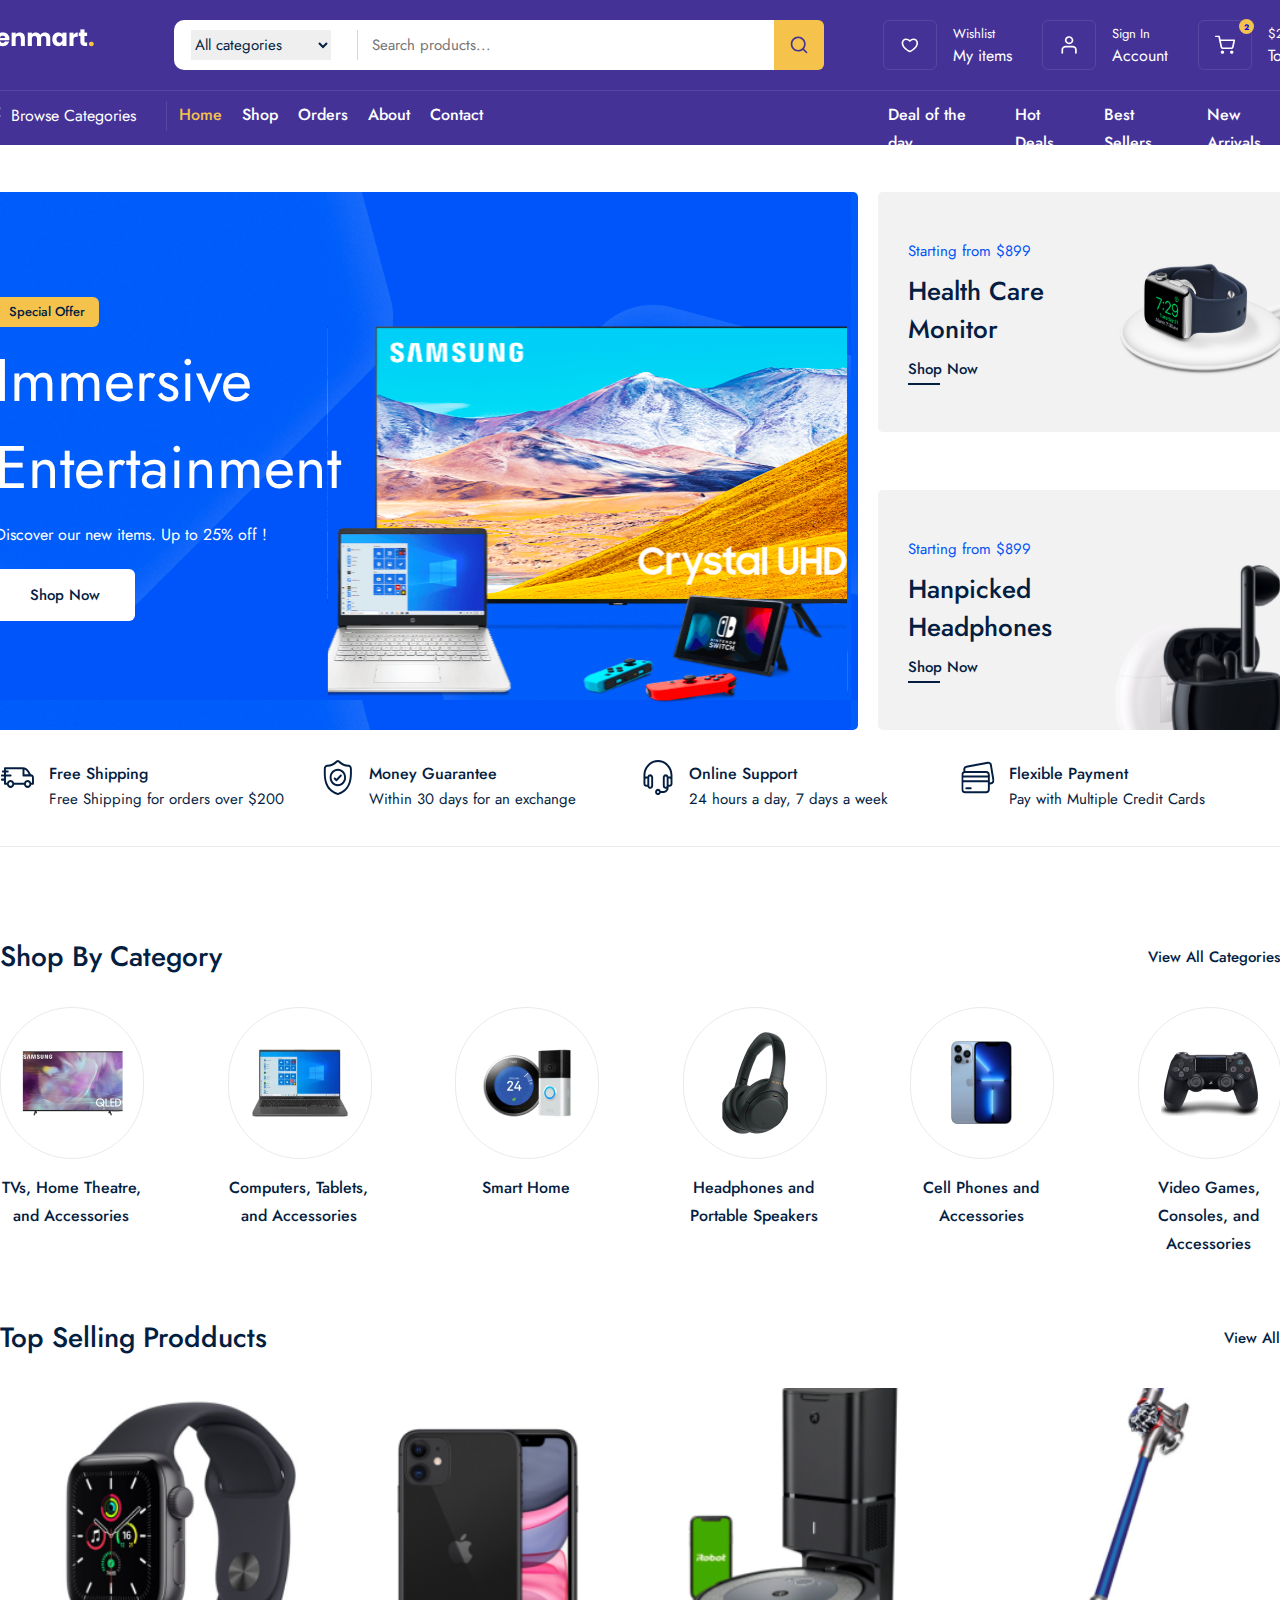
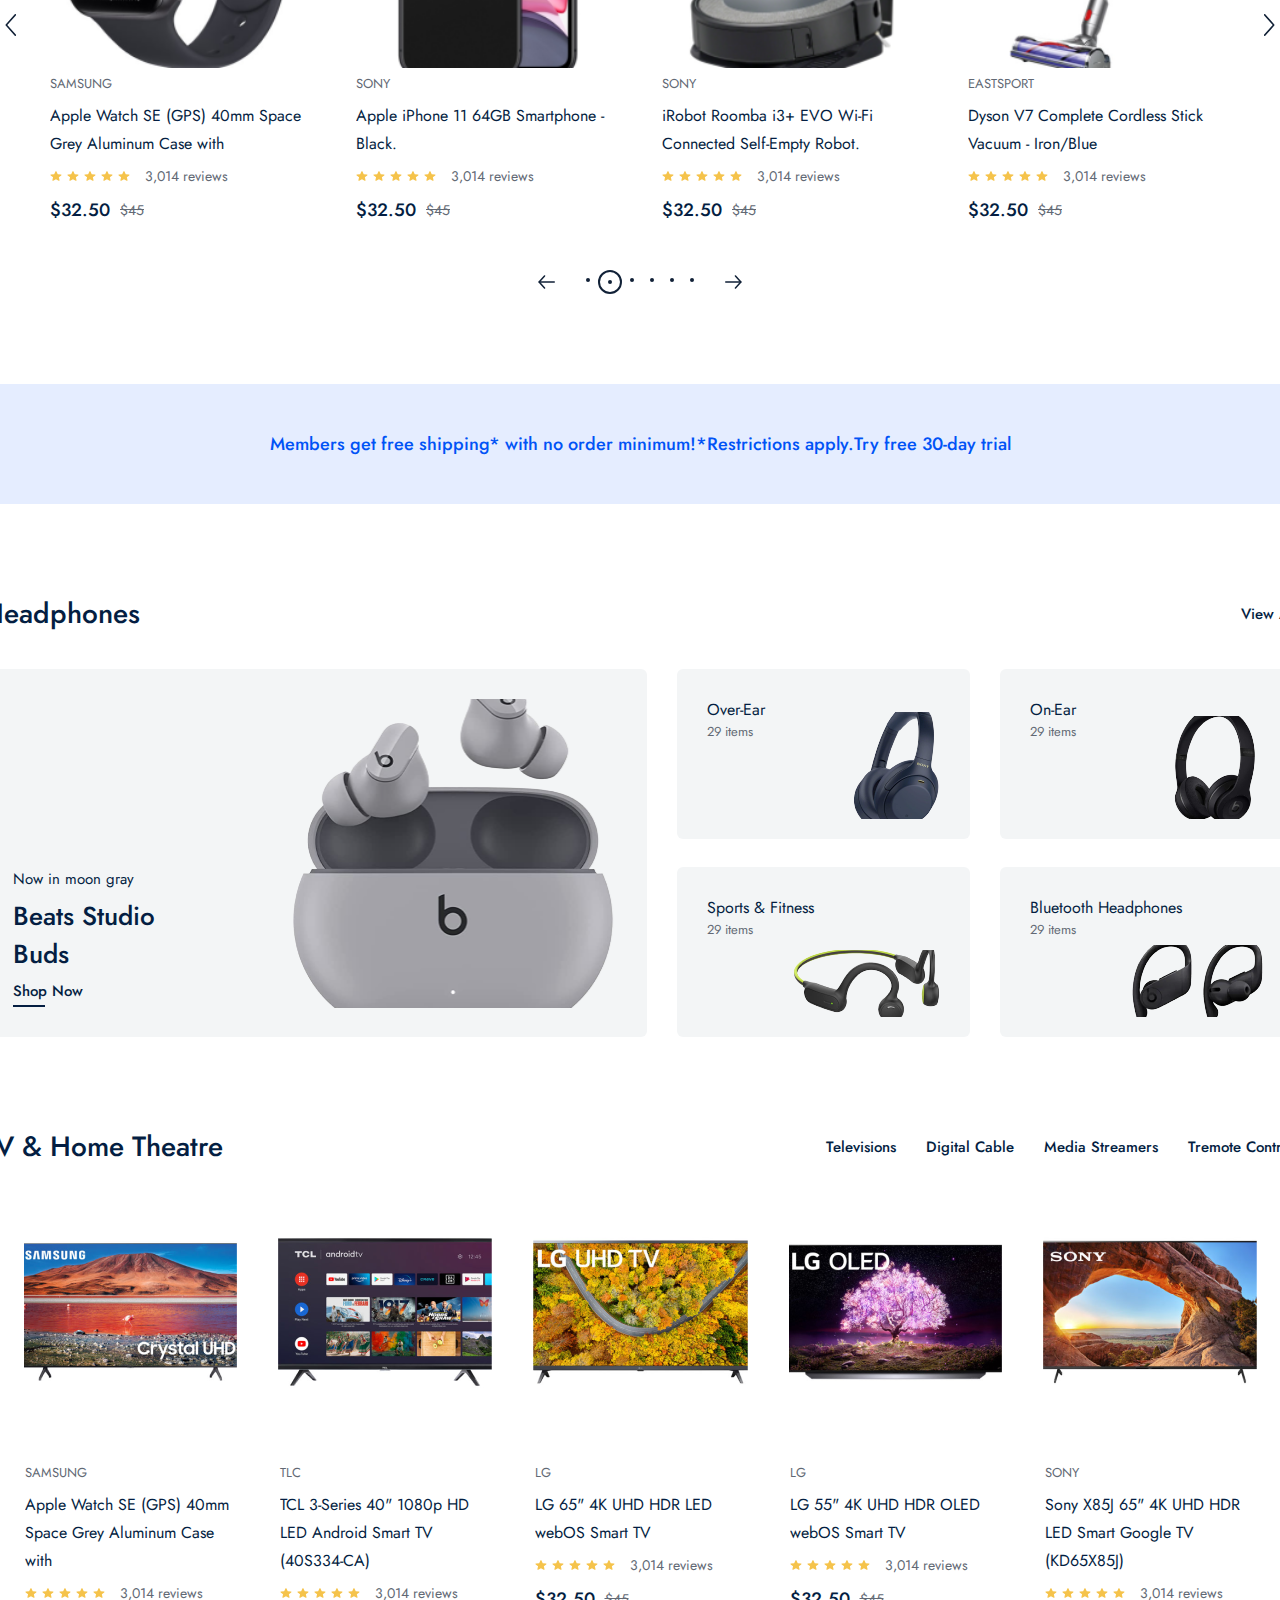
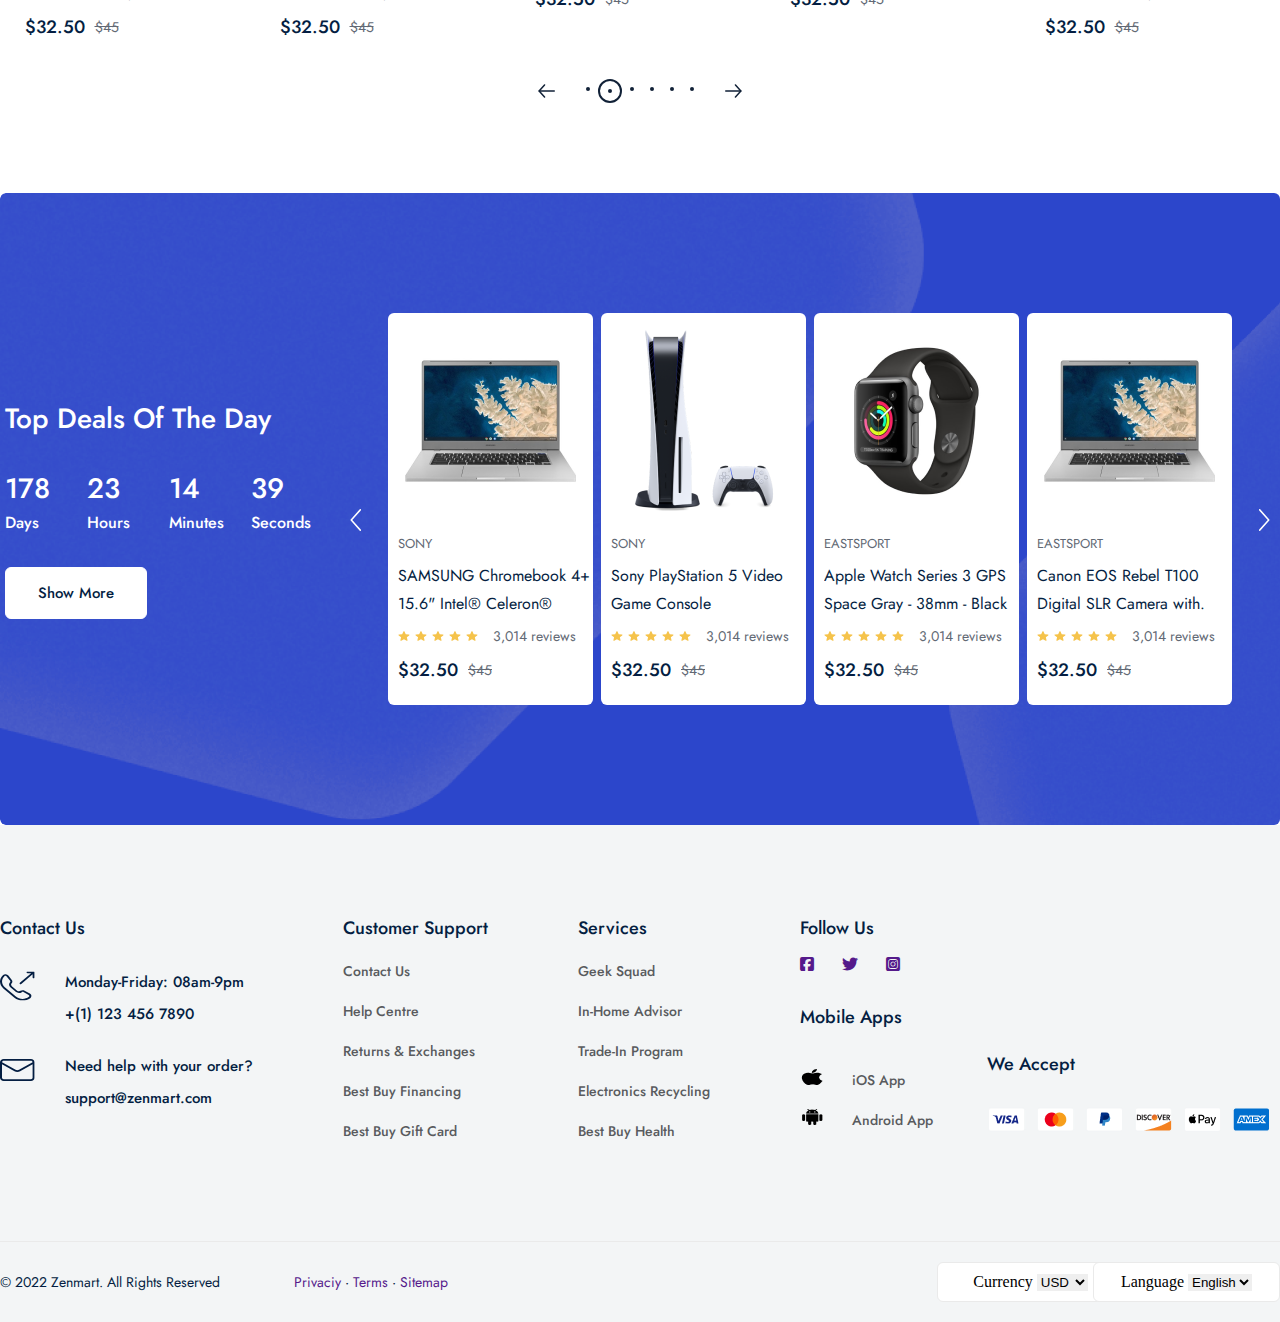
<file: index.html>
<!DOCTYPE html>
<html lang="en">
  <head>
    <meta charset="UTF-8" />
    <meta name="viewport" content="width=device-width, initial-scale=1.0" />
    <title>Zenmart</title>
    <link rel="preconnect" href="https://fonts.googleapis.com" />
    <link rel="preconnect" href="https://fonts.gstatic.com" crossorigin />
    <link
      href="https://fonts.googleapis.com/css2?family=Jost:ital,wght@0,100..900;1,100..900&display=swap"
      rel="stylesheet"
    />
    <link rel="stylesheet" href="./public/css/command.css" />
    <link rel="stylesheet" href="./public/css/home.css" />
    
    <link
      rel="stylesheet"
      href="https://cdnjs.cloudflare.com/ajax/libs/font-awesome/6.7.2/css/all.min.css"
      integrity="sha512-Evv84Mr4kqVGRNSgIGL/F/aIDqQb7xQ2vcrdIwxfjThSH8CSR7PBEakCr51Ck+w+/U6swU2Im1vVX0SVk9ABhg=="
      crossorigin="anonymous"
      referrerpolicy="no-referrer"
    />
  </head>
  <body>
    <div class="navbar_frame">
        <div class="container">
          <div class="navbar_top">
            <a href="">
              <img src="./public/images/icons/logo.png" alt="" />
            </a>
            <div class="navbar_search_frame">
              <div class="search_box">
                <div class="category_list">
                  <select>
                    <option value="" selected>All categories</option>
                    <option value="">computer</option>
                  </select>
                </div>
                <input type="search" placeholder="Search products..." />
              </div>
              <div class="search_icon_box">
                <img src="./public/images/icons/search.svg" alt="" />
              </div>
            </div>
            <div class="navbar_top_menu">
              <a href="./order/cart.html">
                <div class="top_menu_box">
                  <div class="box_icon_box">
                    <img src="./public/images/icons/heart.svg" alt="" />
                  </div>
                  <div class="box_info_box">
                    <span>Wishlist</span>
                    <strong>My items</strong>
                  </div>
                </div>
              </a>
              <a href="./others/login.html">
                <div class="top_menu_box">
                  <div class="box_icon_box">
                    <img src="./public/images/icons/profile.svg" alt="" />
                  </div>
                  <div class="box_info_box">
                    <span>Sign In</span>
                    <strong>Account</strong>
                  </div>
                </div>
              </a>
              <a href="./order/cart.html">
                <div class="top_menu_box">
                  <div class="box_icon_box">
                    <div class="basket_count">2</div>
                    <img src="./public/images/icons/shopping-cart.svg" alt="" />
                  </div>
                  <div class="box_info_box">
                    <span>$200</span>
                    <strong>Total</strong>
                  </div>
                </div>
              </a>
            </div>
          </div>
          <div class="navbar_bottom">
            <div class="navbar_bottom_menu_box">
              <div class="browse_box">
                <img src="./public/images/icons/browse.svg" alt="" />
                <span> Browse Categories</span>
              </div>
              <div class="navbar_route_menu">
                <div class="router_menu">
                  <a class="active" href="./index.html">Home</a>
                </div>
                <div class="router_menu">
                  <a href="./product/all.html">Shop</a>
                </div>
                <div class="router_menu">
                  <a href="./order/cart.html">Orders</a>
                </div>
                <div class="router_menu">
                  <a href="./others/about.html">About</a>
                </div>
                <div class="router_menu">
                  <a href="./others/contact.html">Contact</a>
                </div>
              </div>
              <div class="sorting_menu">
                <span>Deal of the day</span>
                <span>Hot Deals</span>
                <span>Best Sellers</span>
                <span>New Arrivals</span>
              </div>
            </div>
          </div>
        </div>
    </div>
    <div class="home_page">
        <div class="header_frame">
          <div class="container">
            <div class="header_left">
              <div class="header_content">
                <div>Special Offer</div>
                <span>Immersive Entertainment</span>
                <p>Discover our new items. Up to 25% off !</p>
                <a href="./product/all.html">Shop Now</a>
                <img src="./public/images/icons/header_img.svg" alt="" />
              </div>
            </div>
            <div class="header_right">
              <div class="header_box">
                <div class="box_left">
                  <span>Starting from $899</span>
                  <p>Health Care Monitor</p>
                  <a href="./product/chosenproduct.html">Shop Now</a>
                  <div class="hover_border"></div>
                </div>
                <div class="box_right">
                  <img src="./public/images/icons/smart_watch.svg" alt="" />
                </div>
              </div>
              <div class="header_box">
                <div class="box_left">
                  <span>Starting from $899</span>
                  <p>Hanpicked Headphones</p>
                  <a href="./product/chosenproduct.html">Shop Now</a>
                  <div class="hover_border"></div>
                </div>
                <div class="box_right">
                  <img src="./public/images/image 11.png" alt="" />
                </div>
              </div>
            </div>
          </div>
        </div>
        <div class="service_frame">
          <div class="container">
            <div class="service_box">
              <img src="./public/images/icons/track.svg" alt="" />
              <div class="service_content">
                <span>Free Shipping</span>
                <p>Free Shipping for orders over $200</p>
              </div>
            </div>
            <div class="service_box">
              <img src="./public/images/icons/garantue.svg" alt="" />
              <div class="service_content">
                <span>Money Guarantee</span>
                <p>Within 30 days for an exchange</p>
              </div>
            </div>
            <div class="service_box">
              <img src="./public/images/icons/headphones.svg" alt="" />
              <div class="service_content">
                <span>Online Support</span>
                <p>24 hours a day, 7 days a week</p>
              </div>
            </div>
            <div class="service_box">
              <img src="./public/images/icons/credit-card.svg" alt="" />
              <div class="service_content">
                <span>Flexible Payment</span>
                <p>Pay with Multiple Credit Cards</p>
              </div>
            </div>
          </div>
        </div>
        <div class="shop_category_frame">
          <div class="container">
            <div class="category_top">
              <span>Shop by Category</span>
              <a href="./product/all.html">View All Categories</a>
            </div>
            <div class="category_wrapper">
              <div class="category_box">
                <div class="category_img_box">
                  <img src="./public/images/category/tv.png" alt="" />
                </div>
                <span>TVs, Home Theatre, and Accessories</span>
              </div>
              <div class="category_box">
                <div class="category_img_box">
                  <img src="./public/images/category/computer.png" alt="" />
                </div>
                <span>Computers, Tablets, and Accessories</span>
              </div>
              <div class="category_box">
                <div class="category_img_box">
                  <img src="./public/images/category/smart.png" alt="" />
                </div>
                <span>Smart Home</span>
              </div>
              <div class="category_box">
                <div class="category_img_box">
                  <img src="./public/images/category/headphone.png" alt="" />
                </div>
                <span>Headphones and Portable Speakers</span>
              </div>
              <div class="category_box">
                <div class="category_img_box">
                  <img src="./public/images/category/phone.png" alt="" />
                </div>
                <span>Cell Phones and Accessories</span>
              </div>
              <div class="category_box">
                <div class="category_img_box">
                  <img src="./public/images/category/game.png" alt="" />
                </div>
                <span>Video Games, Consoles, and Accessories</span>
              </div>
            </div>
          </div>
        </div>
        <div class="selling_product_frame">
          <div class="container">
            <div class="category_top">
              <span>Top Selling Prodducts</span>
              <a href="./product/all.html">View All</a>
            </div>
            <div class="product_wrapper">
              <div class="next_prev_box">
                <img src="./public/images/icons/next.svg" alt="" />
              </div>
              <div class="product_boxes">
                <div class="product_box">
                  <a href="./product/chosenproduct.html">
                    <div
                      class="product_img_box"
                      style="
                        background: url(./public/images/products/watch.png);
                        background-size: cover;
                      "
                    >
                      <div class="hover_box">
                        <button>Add to Cart</button>
                      </div>
                    </div>
                  </a>
                  <div class="product_content_box">
                    <span class="product_title">SAMSUNG</span>
                    <a href="./product/chosenproduct.html">
                      <p class="product_description">
                        Apple Watch SE (GPS) 40mm Space Grey Aluminum Case with
                      </p>
                    </a>
                    <div class="review_box">
                      <img src="./public/images/icons/review.svg" alt="" />
                      <img src="./public/images/icons/review.svg" alt="" />
                      <img src="./public/images/icons/review.svg" alt="" />
                      <img src="./public/images/icons/review.svg" alt="" />
                      <img src="./public/images/icons/review.svg" alt="" />
                      <span>3,014 reviews</span>
                    </div>
                    <div class="price_box">
                      <strong>$32.50</strong>
                      <span>$45</span>
                    </div>
                  </div>
                </div>
                <div class="product_box">
                  <a href="./product/chosenproduct.html">
                    <div
                      class="product_img_box"
                      style="
                        background: url(./public/images/products/phone.png);
                        background-size: cover;
                      "
                    >
                      <div class="hover_box">
                        <button>Add to Cart</button>
                      </div>
                    </div>
                  </a>
                  <div class="product_content_box">
                    <span class="product_title">SONY</span>
                    <a href="./product/chosenproduct.html">
                      <p class="product_description">
                        Apple iPhone 11 64GB Smartphone - Black.
                      </p>
                    </a>
                    <div class="review_box">
                      <img src="./public/images/icons/review.svg" alt="" />
                      <img src="./public/images/icons/review.svg" alt="" />
                      <img src="./public/images/icons/review.svg" alt="" />
                      <img src="./public/images/icons/review.svg" alt="" />
                      <img src="./public/images/icons/review.svg" alt="" />
                      <span>3,014 reviews</span>
                    </div>
                    <div class="price_box">
                      <strong>$32.50</strong>
                      <span>$45</span>
                    </div>
                  </div>
                </div>
                <div class="product_box">
                  <a href="./product/chosenproduct.html">
                    <div
                      class="product_img_box"
                      style="
                        background: url(./public/images/image\ 30.png);
                        background-size: cover;
                      "
                    >
                      <div class="hover_box">
                        <button>Add to Cart</button>
                      </div>
                    </div>
                  </a>
                  <div class="product_content_box">
                    <span class="product_title">sony</span>
                    <a href="./product/chosenproduct.html">
                      <p class="product_description">
                        iRobot Roomba i3+ EVO Wi-Fi Connected Self-Empty Robot.
                      </p>
                    </a>
                    <div class="review_box">
                      <img src="./public/images/icons/review.svg" alt="" />
                      <img src="./public/images/icons/review.svg" alt="" />
                      <img src="./public/images/icons/review.svg" alt="" />
                      <img src="./public/images/icons/review.svg" alt="" />
                      <img src="./public/images/icons/review.svg" alt="" />
                      <span>3,014 reviews</span>
                    </div>
                    <div class="price_box">
                      <strong>$32.50</strong>
                      <span>$45</span>
                    </div>
                  </div>
                </div>
                <div class="product_box">
                  <a href="./product/chosenproduct.html">
                    <div
                      class="product_img_box"
                      style="
                        background: url(./public/images/products/dyson.png);
                        background-size: cover;
                      "
                    >
                      <div class="hover_box">
                        <button>Add to Cart</button>
                      </div>
                    </div>
                  </a>
                  <div class="product_content_box">
                    <span class="product_title">eastsport</span>
                    <a href="./product/chosenproduct.html">
                      <p class="product_description">
                        Dyson V7 Complete Cordless Stick Vacuum - Iron/Blue
                      </p>
                    </a>
                    <div class="review_box">
                      <img src="./public/images/icons/review.svg" alt="" />
                      <img src="./public/images/icons/review.svg" alt="" />
                      <img src="./public/images/icons/review.svg" alt="" />
                      <img src="./public/images/icons/review.svg" alt="" />
                      <img src="./public/images/icons/review.svg" alt="" />
                      <span>3,014 reviews</span>
                    </div>
                    <div class="price_box">
                      <strong>$32.50</strong>
                      <span>$45</span>
                    </div>
                  </div>
                </div>
              </div>
              <div class="next_prev_box" style="transform: scaleX(-1)">
                <img src="./public/images/icons/next.svg" alt="" />
              </div>
            </div>
            <div class="pagionation_box">
              <div class="pagionation_main">
                <img src="./public/images/icons/arrow-prev_next.svg" alt="" />
                <div class="pagionation_dot">
                  <div class="dot">
                    <div></div>
                  </div>
                  <div class="dot active">
                    <div></div>
                  </div>
                  <div class="dot">
                    <div></div>
                  </div>
                  <div class="dot">
                    <div></div>
                  </div>
                  <div class="dot">
                    <div></div>
                  </div>
                  <div class="dot">
                    <div></div>
                  </div>
                </div>
                <img
                  src="./public/images/icons/arrow-prev_next.svg"
                  alt=""
                  style="transform: scaleX(-1)"
                />
              </div>
            </div>
          </div>
        </div>
        <div class="adv_frame">
          Members get free shipping* with no order minimum!*Restrictions apply.Try
          free 30-day trial
        </div>
        <div class="spec_product_frame">
          <div class="container">
            <div class="category_top">
              <span>Headphones</span>
              <a href="./product/all.html">View All</a>
            </div>
            <div class="spec_product_wrapper">
              <div class="big_product_box">
                <div class="big_product_content">
                  <span>Now in moon gray</span>
                  <p>Beats Studio Buds</p>
                  <a href="./product/chosenproduct.html">Shop Now</a>
                  <div class="hover_border"></div>
                </div>
                <img src="./public/images/products/headphone_big.png" alt="" />
              </div>
              <div class="small_product_wrapper">
                <div class="small_product_box">
                  <div class="samll_product_content">
                    <strong>Over-Ear</strong>
                    <span>29 items</span>
                  </div>
                  <img src="./public/images/products/sony_headphone.png" alt="" />
                </div>
                <div class="small_product_box">
                  <div class="samll_product_content">
                    <strong>On-Ear</strong>
                    <span>29 items</span>
                  </div>
                  <img src="./public/images/products/on-ear.png" alt="" />
                </div>
                <div class="small_product_box">
                  <div class="samll_product_content">
                    <strong>Sports & Fitness</strong>
                    <span>29 items</span>
                  </div>
                  <img
                    src="./public/images/products/fitness_headphone.png"
                    alt=""
                  />
                </div>
                <div class="small_product_box">
                  <div class="samll_product_content">
                    <strong>Bluetooth Headphones</strong>
                    <span>29 items</span>
                  </div>
                  <img
                    src="./public/images/products/bluetooth_headphones.png"
                    alt=""
                  />
                </div>
              </div>
            </div>
          </div>
        </div>
        <div class="tv_frame">
          <div class="container">
            <div class="category_top">
              <span>TV & Home Theatre</span>
              <div>
                <a href="">televisions</a>
                <a href="">digital cable</a>
                <a href="">media streamers</a>
                <a href="">tremote controls</a>
              </div>
            </div>
            <div class="tv_wrapper">
              <div class="next_prev_box">
                <img src="./public/images/icons/next.svg" alt="" />
              </div>
              <div class="tv_product_boxes">
                <div class="product_box">
                  <div class="product_img_box">
                    <a href="./product/chosenproduct.html">
                      <img src="./public/images/products/samsung_tv.png" alt="" />
                    </a>
                  </div>
                  <div class="product_content_box">
                    <span class="product_title">SAMSUNG</span>
                    <a href="./product/chosenproduct.html">
                      <p class="product_description">
                        Apple Watch SE (GPS) 40mm Space Grey Aluminum Case with
                      </p>
                    </a>
                    <div class="review_box">
                      <img src="./public/images/icons/review.svg" alt="" />
                      <img src="./public/images/icons/review.svg" alt="" />
                      <img src="./public/images/icons/review.svg" alt="" />
                      <img src="./public/images/icons/review.svg" alt="" />
                      <img src="./public/images/icons/review.svg" alt="" />
                      <span>3,014 reviews</span>
                    </div>
                    <div class="price_box">
                      <strong>$32.50</strong>
                      <span>$45</span>
                    </div>
                  </div>
                </div>
                <div class="product_box">
                  <div class="product_img_box">
                    <a href="./product/chosenproduct.html">
                      <img src="./public/images/products/tcl.png" alt="" />
                    </a>
                  </div>
                  <div class="product_content_box">
                    <span class="product_title">tlc</span>
                    <a href="./product/chosenproduct.html">
                      <p class="product_description">
                        TCL 3-Series 40" 1080p HD LED Android Smart TV (40S334-CA)
                      </p>
                    </a>
                    <div class="review_box">
                      <img src="./public/images/icons/review.svg" alt="" />
                      <img src="./public/images/icons/review.svg" alt="" />
                      <img src="./public/images/icons/review.svg" alt="" />
                      <img src="./public/images/icons/review.svg" alt="" />
                      <img src="./public/images/icons/review.svg" alt="" />
                      <span>3,014 reviews</span>
                    </div>
                    <div class="price_box">
                      <strong>$32.50</strong>
                      <span>$45</span>
                    </div>
                  </div>
                </div>
                <div class="product_box">
                  <div class="product_img_box">
                    <a href="./product/chosenproduct.html">
                      <img src="./public/images/products/LG-UHD.png" alt="" />
                    </a>
                  </div>
                  <div class="product_content_box">
                    <span class="product_title">lg</span>
                    <a href="./product/chosenproduct.html">
                      <p class="product_description">
                        LG 65" 4K UHD HDR LED webOS Smart TV
                      </p>
                    </a>
                    <div class="review_box">
                      <img src="./public/images/icons/review.svg" alt="" />
                      <img src="./public/images/icons/review.svg" alt="" />
                      <img src="./public/images/icons/review.svg" alt="" />
                      <img src="./public/images/icons/review.svg" alt="" />
                      <img src="./public/images/icons/review.svg" alt="" />
                      <span>3,014 reviews</span>
                    </div>
                    <div class="price_box">
                      <strong>$32.50</strong>
                      <span>$45</span>
                    </div>
                  </div>
                </div>
                <div class="product_box">
                  <div class="product_img_box">
                    <a href="./product/chosenproduct.html">
                      <img src="./public/images/products/LG-OLED.png" alt="" />
                    </a>
                  </div>
                  <div class="product_content_box">
                    <span class="product_title">lg</span>
                    <a href="./product/chosenproduct.html">
                      <p class="product_description">
                        LG 55" 4K UHD HDR OLED webOS Smart TV
                      </p>
                    </a>
                    <div class="review_box">
                      <img src="./public/images/icons/review.svg" alt="" />
                      <img src="./public/images/icons/review.svg" alt="" />
                      <img src="./public/images/icons/review.svg" alt="" />
                      <img src="./public/images/icons/review.svg" alt="" />
                      <img src="./public/images/icons/review.svg" alt="" />
                      <span>3,014 reviews</span>
                    </div>
                    <div class="price_box">
                      <strong>$32.50</strong>
                      <span>$45</span>
                    </div>
                  </div>
                </div>
                <div class="product_box">
                  <div class="product_img_box">
                    <a href="./product/chosenproduct.html">
                      <img src="./public/images/products/SONY-TV.png" alt="" />
                    </a>
                  </div>
                  <div class="product_content_box">
                    <span class="product_title">Sony</span>
                    <a href="./product/chosenproduct.html">
                      <p class="product_description">
                        Sony X85J 65" 4K UHD HDR LED Smart Google TV (KD65X85J)
                      </p>
                    </a>
                    <div class="review_box">
                      <img src="./public/images/icons/review.svg" alt="" />
                      <img src="./public/images/icons/review.svg" alt="" />
                      <img src="./public/images/icons/review.svg" alt="" />
                      <img src="./public/images/icons/review.svg" alt="" />
                      <img src="./public/images/icons/review.svg" alt="" />
                      <span>3,014 reviews</span>
                    </div>
                    <div class="price_box">
                      <strong>$32.50</strong>
                      <span>$45</span>
                    </div>
                  </div>
                </div>
              </div>
              <div class="next_prev_box" style="transform: scaleX(-1)">
                <img src="./public/images/icons/next.svg" alt="" />
              </div>
            </div>
            <div class="pagionation_box">
              <div class="pagionation_main">
                <img src="./public/images/icons/arrow-prev_next.svg" alt="" />
                <div class="pagionation_dot">
                  <div class="dot">
                    <div></div>
                  </div>
                  <div class="dot active">
                    <div></div>
                  </div>
                  <div class="dot">
                    <div></div>
                  </div>
                  <div class="dot">
                    <div></div>
                  </div>
                  <div class="dot">
                    <div></div>
                  </div>
                  <div class="dot">
                    <div></div>
                  </div>
                </div>
                <img
                  src="./public/images/icons/arrow-prev_next.svg"
                  alt=""
                  style="transform: scaleX(-1)"
                />
              </div>
            </div>
          </div>
        </div>
        <div class="event_frame">
          <div class="container">
            <div class="even_content_box">
              <span class="event_title">Top Deals of The Day</span>
              <div class="timer_wrapper">
                <div class="timer_box">
                  <strong>178</strong>
                  <span>Days</span>
                </div>
                <div class="timer_box">
                  <strong>23</strong>
                  <span>Hours</span>
                </div>
                <div class="timer_box">
                  <strong>14</strong>
                  <span>Minutes</span>
                </div>
                <div class="timer_box">
                  <strong>39</strong>
                  <span>Seconds</span>
                </div>
              </div>
              <a href="./product/all.html">Show More</a>
            </div>
            <div class="event_prouct_wrapper">
              <div class="next_prev_box">
                <a href="">
                  <img
                    src="./public/images/icons/next.svg"
                    alt=""
                    class="white_svg"
                  />
                </a>
              </div>
              <div class="event_product_boxes">
                <div class="event_product_box">
                  <div class="event_product_img">
                    <a href="./product/chosenproduct.html">
                      <img
                        src="./public/images/products/sony_notebook.png"
                        alt=""
                      />
                    </a>
                  </div>
                  <div class="product_content_box" style="padding: 0 0 0 10px">
                    <span class="product_title">sony</span>
                    <a href="./product/chosenproduct.html">
                      <p class="product_description">
                        SAMSUNG Chromebook 4+ 15.6" Intel® Celeron®
                      </p>
                    </a>
                    <div class="review_box">
                      <img src="./public/images/icons/review.svg" alt="" />
                      <img src="./public/images/icons/review.svg" alt="" />
                      <img src="./public/images/icons/review.svg" alt="" />
                      <img src="./public/images/icons/review.svg" alt="" />
                      <img src="./public/images/icons/review.svg" alt="" />
                      <span>3,014 reviews</span>
                    </div>
                    <div class="price_box">
                      <strong>$32.50</strong>
                      <span>$45</span>
                    </div>
                  </div>
                </div>
                <div class="event_product_box">
                  <div class="event_product_img">
                    <a href="./product/chosenproduct.html">
                      <img
                        src="./public/images/products/sony_playstation.png"
                        alt=""
                      />
                    </a>
                  </div>
                  <div class="product_content_box" style="padding: 0 0 0 10px">
                    <span class="product_title">sony</span>
                    <a href="./product/chosenproduct.html">
                      <p class="product_description">
                        Sony PlayStation 5 Video Game Console
                      </p>
                    </a>
                    <div class="review_box">
                      <img src="./public/images/icons/review.svg" alt="" />
                      <img src="./public/images/icons/review.svg" alt="" />
                      <img src="./public/images/icons/review.svg" alt="" />
                      <img src="./public/images/icons/review.svg" alt="" />
                      <img src="./public/images/icons/review.svg" alt="" />
                      <span>3,014 reviews</span>
                    </div>
                    <div class="price_box">
                      <strong>$32.50</strong>
                      <span>$45</span>
                    </div>
                  </div>
                </div>
                <div class="event_product_box">
                  <div class="event_product_img">
                    <a href="./product/chosenproduct.html">
                      <img
                        src="./public/images/products/apple_watch.png"
                        alt=""
                      />
                    </a>
                  </div>
                  <div class="product_content_box" style="padding: 0 0 0 10px">
                    <span class="product_title">eastsport</span>
                    <a href="./product/chosenproduct.html">
                      <p class="product_description">
                        Apple Watch Series 3 GPS Space Gray - 38mm - Black
                      </p>
                    </a>
                    <div class="review_box">
                      <img src="./public/images/icons/review.svg" alt="" />
                      <img src="./public/images/icons/review.svg" alt="" />
                      <img src="./public/images/icons/review.svg" alt="" />
                      <img src="./public/images/icons/review.svg" alt="" />
                      <img src="./public/images/icons/review.svg" alt="" />
                      <span>3,014 reviews</span>
                    </div>
                    <div class="price_box">
                      <strong>$32.50</strong>
                      <span>$45</span>
                    </div>
                  </div>
                </div>
                <div class="event_product_box">
                  <div class="event_product_img">
                    <a href="./product/chosenproduct.html">
                      <img
                        src="./public/images/products/sony_notebook.png"
                        alt=""
                      />
                    </a>
                  </div>
                  <div class="product_content_box" style="padding: 0 0 0 10px">
                    <span class="product_title">eastsport</span>
                    <a href="./product/chosenproduct.html">
                      <p class="product_description">
                        Canon EOS Rebel T100 Digital SLR Camera with.
                      </p>
                    </a>
                    <div class="review_box">
                      <img src="./public/images/icons/review.svg" alt="" />
                      <img src="./public/images/icons/review.svg" alt="" />
                      <img src="./public/images/icons/review.svg" alt="" />
                      <img src="./public/images/icons/review.svg" alt="" />
                      <img src="./public/images/icons/review.svg" alt="" />
                      <span>3,014 reviews</span>
                    </div>
                    <div class="price_box">
                      <strong>$32.50</strong>
                      <span>$45</span>
                    </div>
                  </div>
                </div>
              </div>
              <div class="next_prev_box" style="transform: scaleX(-1)">
                <img
                  src="./public/images/icons/next.svg"
                  alt=""
                  class="white_svg"
                />
              </div>
            </div>
          </div>
        </div>
      </div>
    <div class="footer_frame">
        <div class="container">
          <div class="footer_top">
            <div class="footer_contact_box">
              <span class="footer_spec_title">Contact Us</span>
              <div class="footer_contact_main">
                <img src="./public/images/icons/phone-call.svg" alt="" />
                <div>
                  <strong>Monday-Friday: 08am-9pm</strong>
                  <span>+(1) 123 456 7890</span>
                </div>
              </div>
              <div class="footer_contact_main">
                <img src="./public/images/icons/email.svg" alt="" />
                <div>
                  <strong>Need help with your order?</strong>
                  <span>support@zenmart.com</span>
                </div>
              </div>
            </div>
            <div class="footer_support_box">
              <span class="footer_spec_title" style="margin-bottom: 10px"
                >Customer Support</span
              >
              <a href="">Contact Us</a>
              <a href="">Help Centre</a>
              <a href="">Returns & Exchanges</a>
              <a href="">Best Buy Financing</a>
              <a href="">Best Buy Gift Card</a>
            </div>
            <div class="footer_support_box">
              <span class="footer_spec_title" style="margin-bottom: 10px"
                >Services</span
              >
              <a href="">Geek Squad</a>
              <a href="">In-Home Advisor</a>
              <a href="">Trade-In Program</a>
              <a href="">Electronics Recycling</a>
              <a href="">Best Buy Health</a>
            </div>
            <div class="footer_media_box">
              <div class="footer_media_main">
                <span class="footer_spec_title">Follow Us</span>
                <div class="media_box">
                  <a href=""><i class="fa-brands fa-square-facebook"></i></a>
                  <a href=""><i class="fa-brands fa-twitter"></i></a>
                  <a href=""><i class="fa-brands fa-square-instagram"></i></a>
                </div>
              </div>
              <div class="footer_mobile_apps">
                <span class="footer_spec_title">Mobile Apps</span>
                <div class="app_box">
                  <div>
                    <a href=""
                      ><img src="./public/images/icons/apple_icon.png" alt=""
                    /></a>
                    <span>iOS App</span>
                  </div>
                  <div>
                    <a href=""
                      ><img src="./public/images/icons/android_icon.png" alt=""
                    /></a>
                    <span>Android App</span>
                  </div>
                </div>
              </div>
            </div>
            <div class="footer_payment_box">
              <span class="footer_spec_title">We Accept</span>
              <div class="card_box">
                <img src="./public/images/icons/visa.png" alt="" />
                <img src="./public/images/icons/master_card.png" alt="" />
                <img src="./public/images/icons/paypal.png" alt="" />
                <img src="./public/images/icons/dicvover.png" alt="" />
                <img src="./public/images/icons/apple_pay.png" alt="" />
                <img src="./public/images/icons/amex.png" alt="" />
              </div>
            </div>
          </div>
          <div class="footer_bottom">
            <div class="footer_border"></div>
            <div class="footer_description">
              <span>© 2022 Zenmart. All Rights Reserved</span>
            </div>
            <div class="footer_privacy_info">
              <a href=""><span>Privaciy</span></a> &middot;
              <a href="">Terms</a> &middot;
              <a href="">Sitemap</a>
            </div>
            <div class="footer_currency">
              <form action="">
                <label for="language">Currency</label>
                <select id="language" name="lang">
                  <option value="">USD</option>
                  <option value="">EUR</option>
                  <option value="">KRW</option>
                </select>
              </form>
            </div>
            <div class="footer_language">
              <form action="">
                <label for="language">Language</label>
                <select id="language" name="lang">
                  <option value="">English</option>
                  <option value="">Korean</option>
                  <option value="">Uzbek</option>
                </select>
              </form>
            </div>
          </div>
        </div>
    </div>
  </body>
</html>
</file>
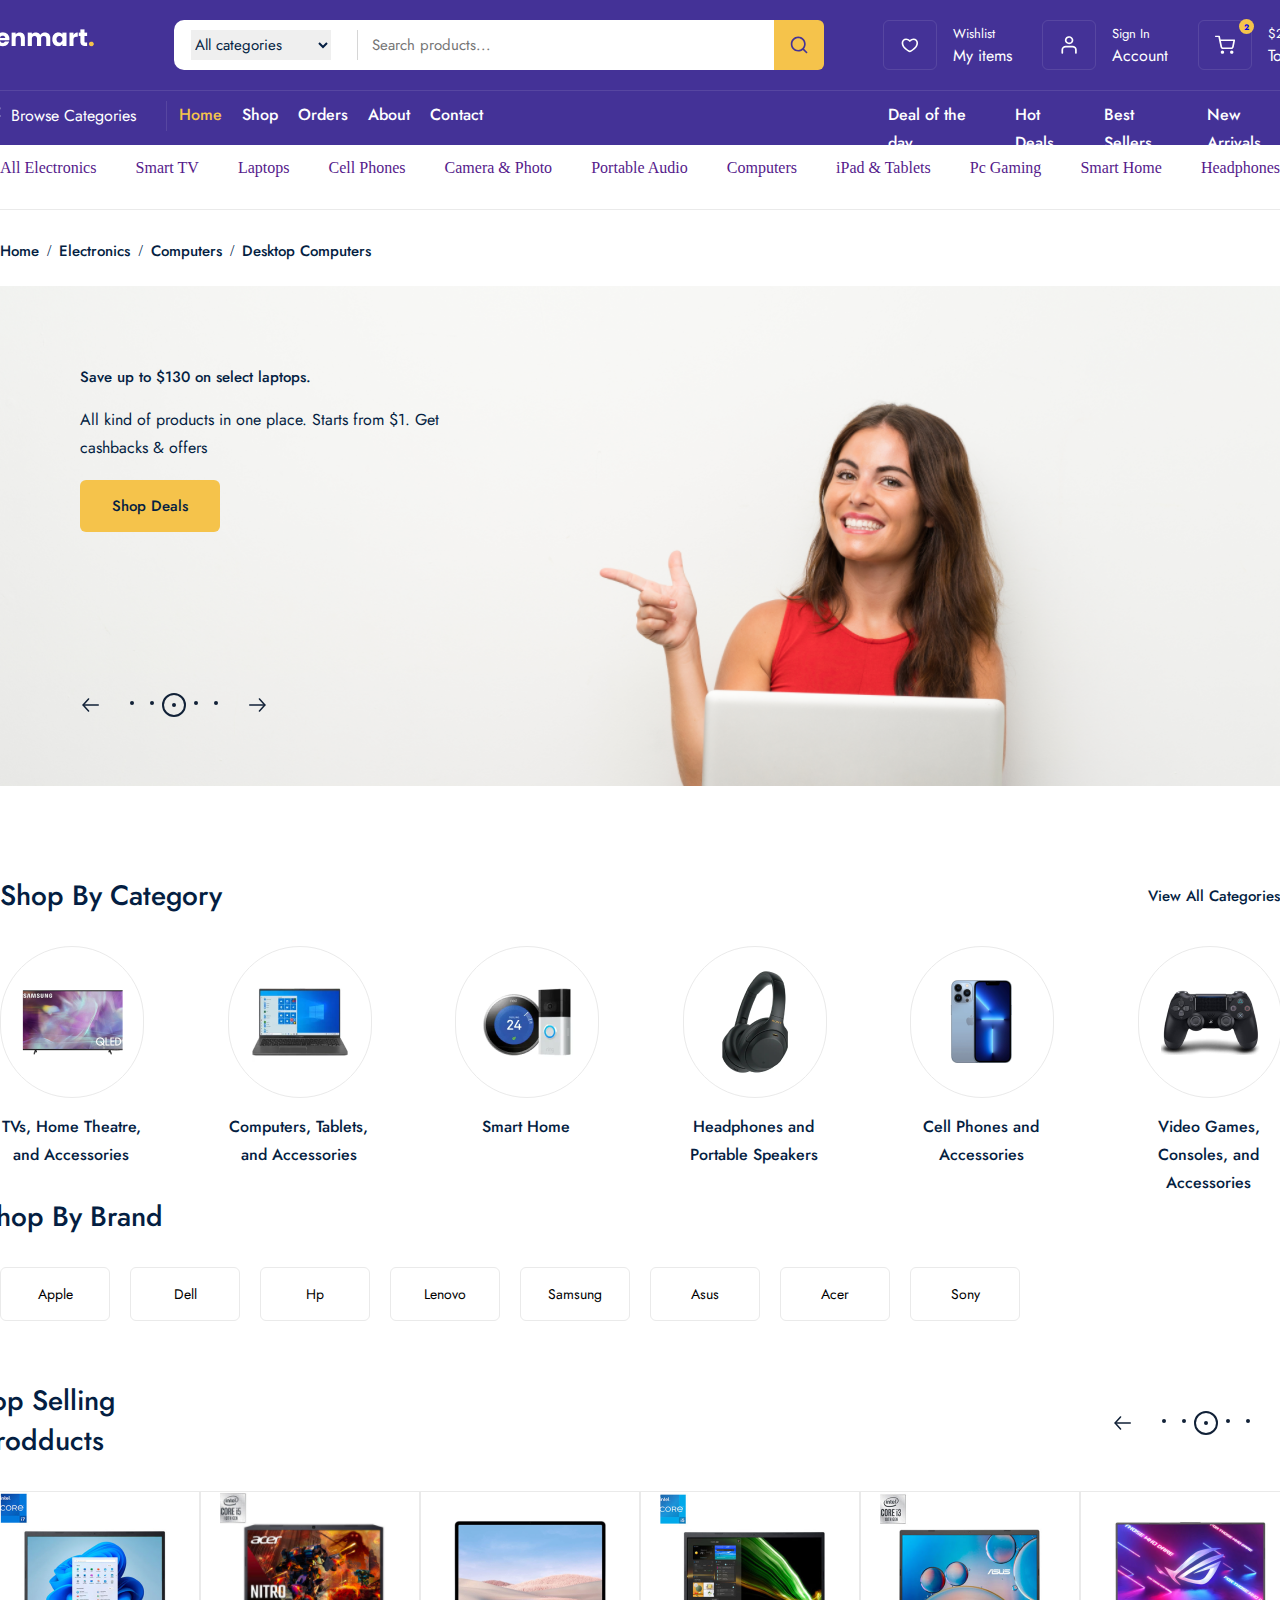
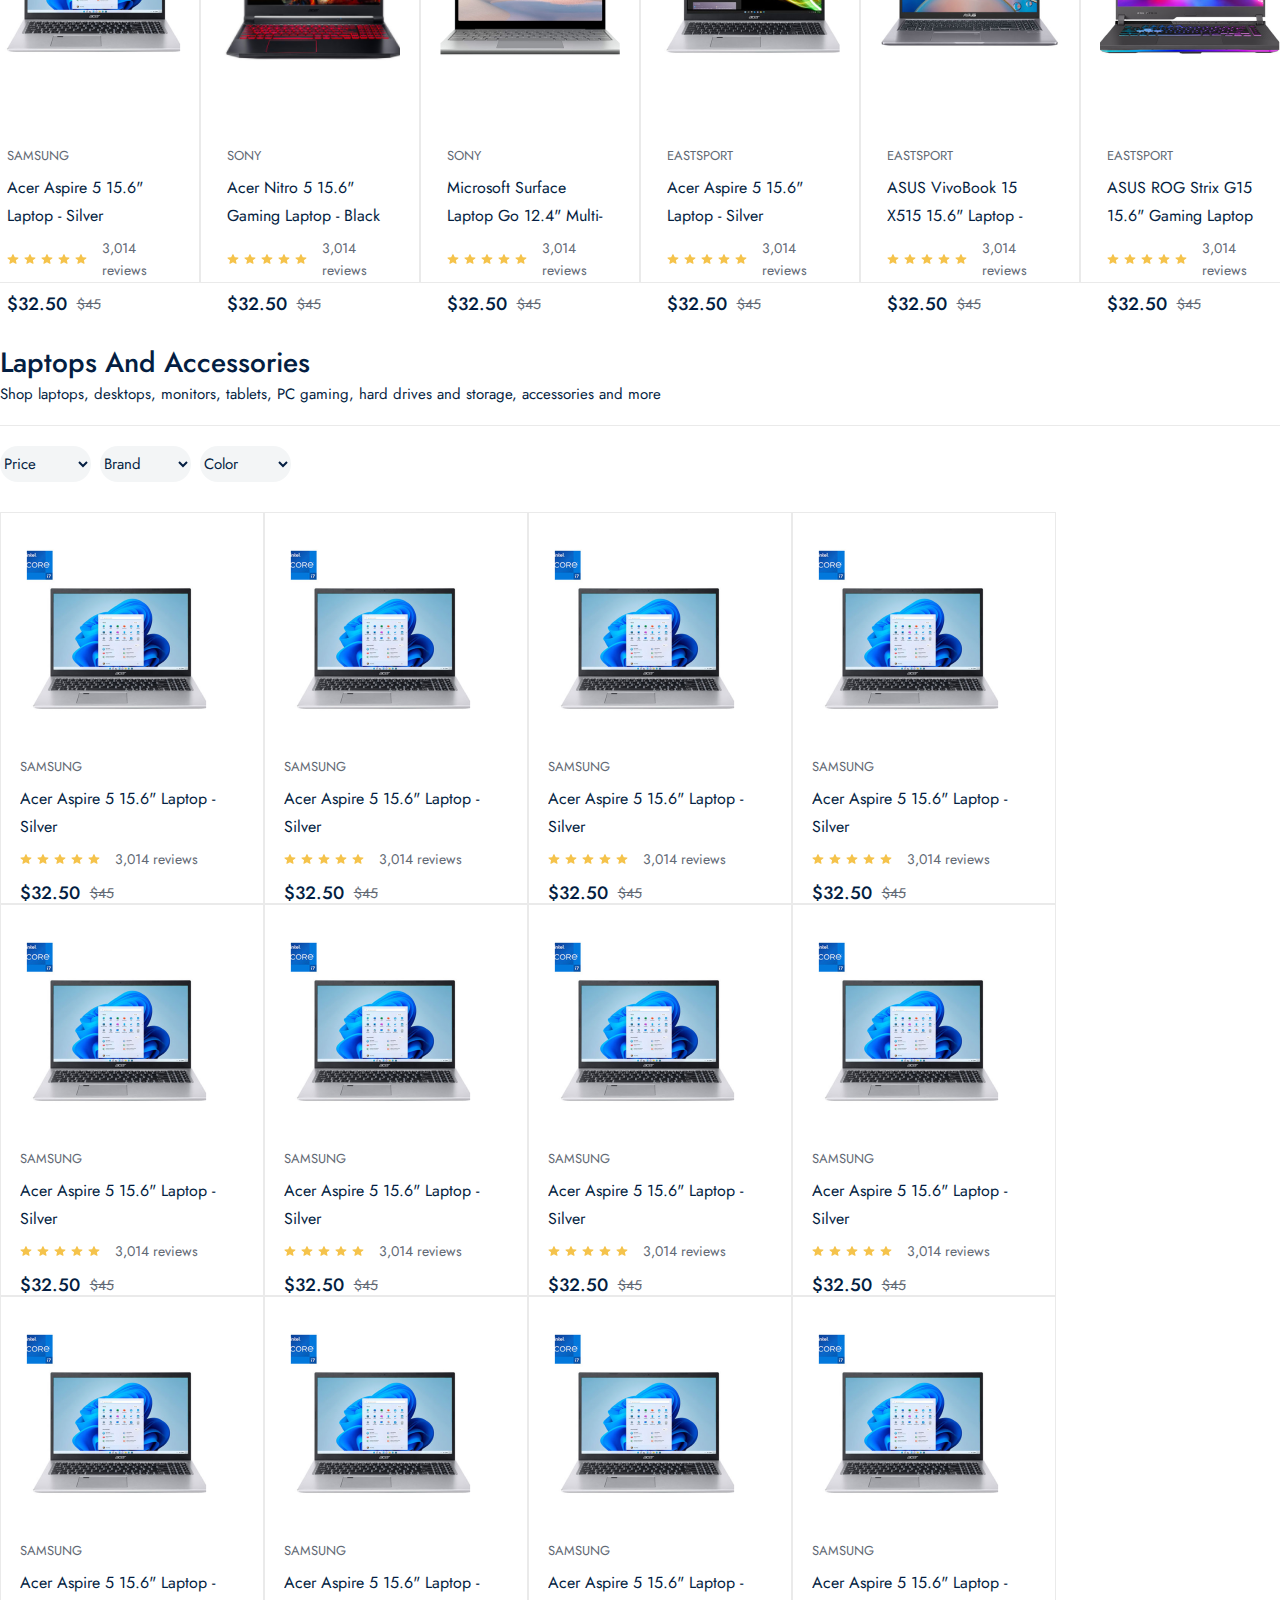
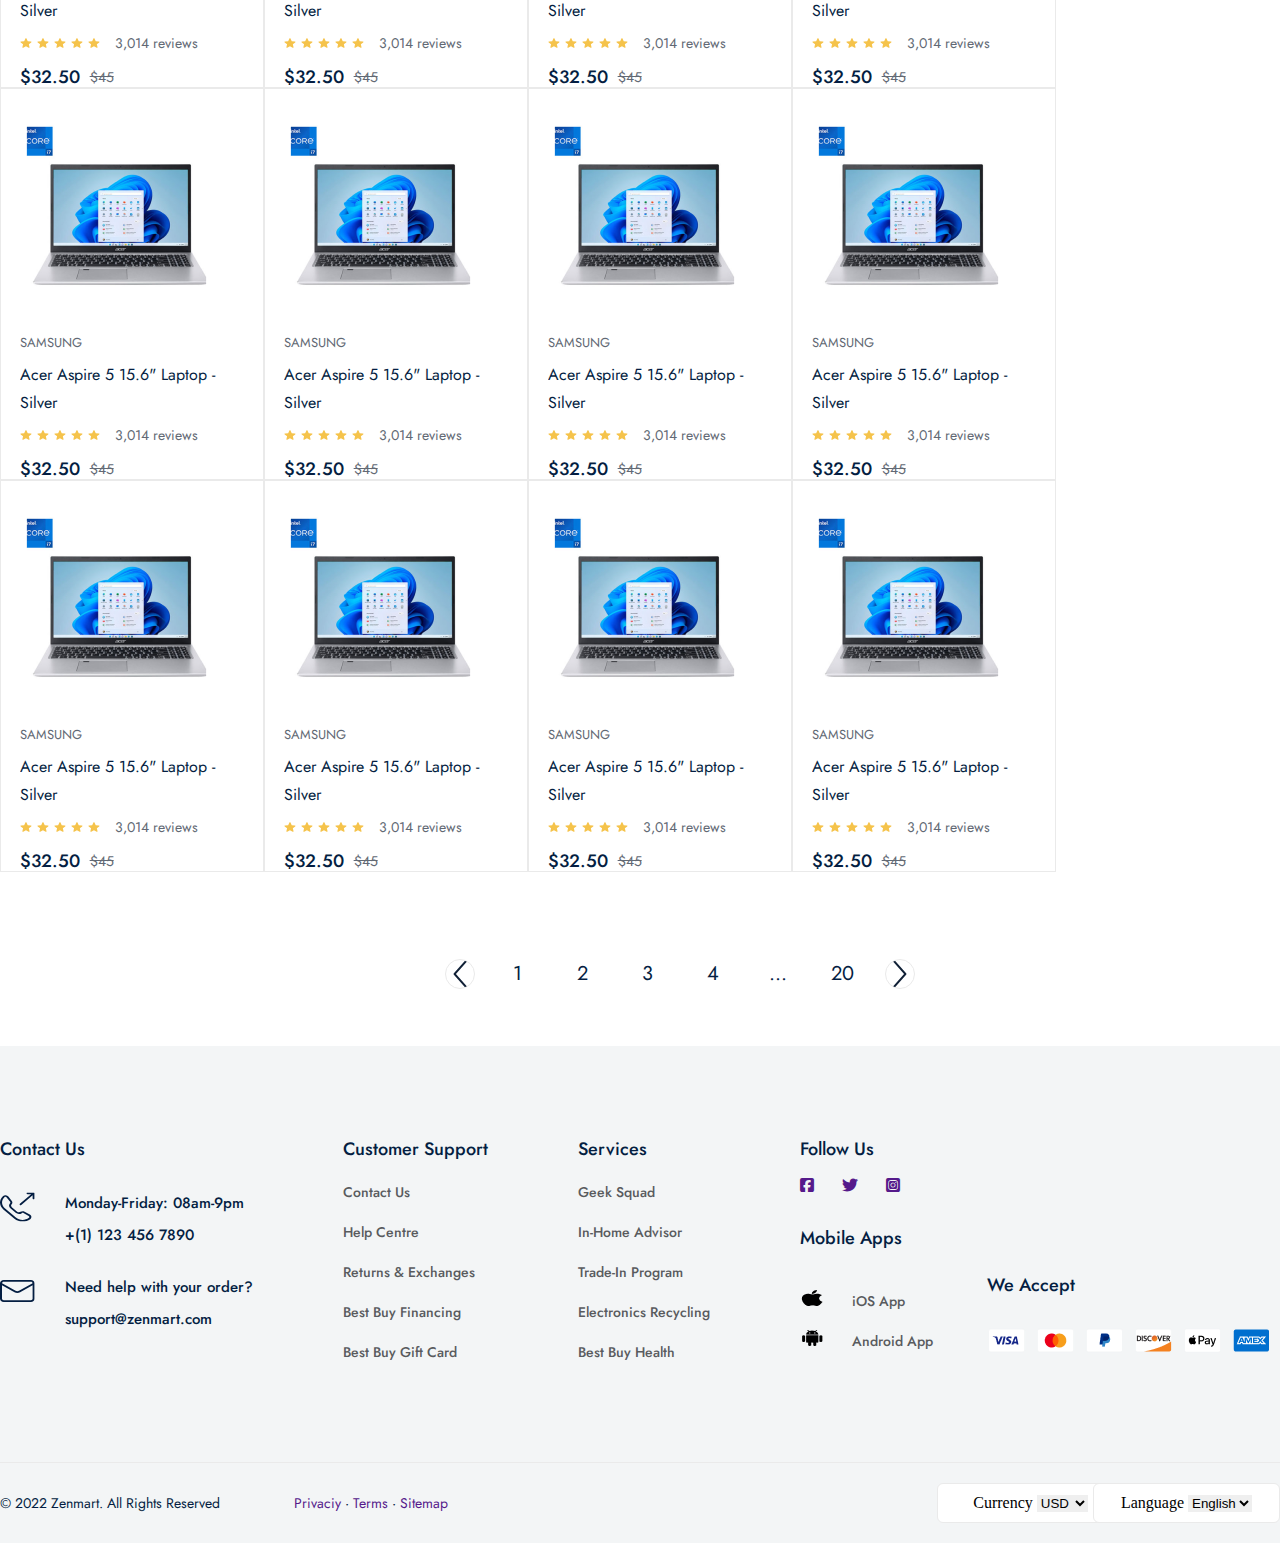
<file: product/all.html>
<!DOCTYPE html>
<html lang="en">
<head>
    <meta charset="UTF-8">
    <meta name="viewport" content="width=device-width, initial-scale=1.0">
    <title>Document</title>
    <link rel="stylesheet" href="../public/css/product_all.css">
    <link rel="stylesheet" href="../public/css/command.css">
    <link rel="stylesheet" 
    href="https://cdnjs.cloudflare.com/ajax/libs/font-awesome/6.7.2/css/all.min.css" 
    integrity="sha512-Evv84Mr4kqVGRNSgIGL/F/aIDqQb7xQ2vcrdIwxfjThSH8CSR7PBEakCr51Ck+w+/U6swU2Im1vVX0SVk9ABhg==" 
    crossorigin="anonymous" 
    referrerpolicy="no-referrer" />
    <link rel="preconnect" href="https://fonts.googleapis.com" />
    <link rel="preconnect" href="https://fonts.gstatic.com" crossorigin />
    <link
      href="https://fonts.googleapis.com/css2?family=Jost:ital,wght@0,100;0,200;0,300;0,400;0,500;0,600;0,700;0,800;0,900;1,100;1,200;1,300;1,400;1,500;1,600;1,700;1,800;1,900&display=swap"
      rel="stylesheet"
    />
</head>
<body>
    <div class="navbar_frame">
        <div class="container">
          <div class="navbar_top">
            <a href="">
              <img src="../public/images/icons/logo.png" alt="" />
            </a>
            <div class="navbar_search_frame">
              <div class="search_box">
                <div class="category_list">
                  <select>
                    <option value="" selected>All categories</option>
                    <option value="">computer</option>
                  </select>
                </div>
                <input type="search" placeholder="Search products..." />
              </div>
              <div class="search_icon_box">
                <img src="../public/images/icons/search.svg" alt="" />
              </div>
            </div>
            <div class="navbar_top_menu">
              <a href="../order/cart.html">
                <div class="top_menu_box">
                  <div class="box_icon_box">
                    <img src="../public/images/icons/heart.svg" alt="" />
                  </div>
                  <div class="box_info_box">
                    <span>Wishlist</span>
                    <strong>My items</strong>
                  </div>
                </div>
              </a>
              <a href="../others/login.html">
                <div class="top_menu_box">
                  <div class="box_icon_box">
                    <img src="../public/images/icons/profile.svg" alt="" />
                  </div>
                  <div class="box_info_box">
                    <span>Sign In</span>
                    <strong>Account</strong>
                  </div>
                </div>
              </a>
              <a href="../order/cart.html">
                <div class="top_menu_box">
                  <div class="box_icon_box">
                    <div class="basket_count">2</div>
                    <img src="../public/images/icons/shopping-cart.svg" alt="" />
                  </div>
                  <div class="box_info_box">
                    <span>$200</span>
                    <strong>Total</strong>
                  </div>
                </div>
              </a>
            </div>
          </div>
          <div class="navbar_bottom">
            <div class="navbar_bottom_menu_box">
              <div class="browse_box">
                <img src="../public/images/icons/browse.svg" alt="" />
                <span> Browse Categories</span>
              </div>
              <div class="navbar_route_menu">
                <div class="router_menu">
                  <a class="active" href="../index.html">Home</a>
                </div>
                <div class="router_menu">
                  <a href="../product/all.html">Shop</a>
                </div>
                <div class="router_menu">
                  <a href="../order/cart.html">Orders</a>
                </div>
                <div class="router_menu">
                  <a href="../others/about.html">About</a>
                </div>
                <div class="router_menu">
                  <a href="../others/contact.html">Contact</a>
                </div>
              </div>
              <div class="sorting_menu">
                <span>Deal of the day</span>
                <span>Hot Deals</span>
                <span>Best Sellers</span>
                <span>New Arrivals</span>
              </div>
            </div>
          </div>
        </div>
    </div>
    <div class="shop_page">
      <div class="product_menu_frame">
        <div class="container">
          <div class="product_menu_top">
            <a href=""><span>All Electronics</span></a>
            <a href=""><span>Smart TV</span></a>
            <a href=""><span>Laptops</span></a>
            <a href=""><span>Cell Phones</span></a>
            <a href=""><span>Camera & Photo</span></a>
            <a href=""><span>Portable Audio</span></a>
            <a href=""><span>Computers</span></a>
            <a href=""><span>iPad & Tablets</span></a>
            <a href=""><span>Pc Gaming</span></a>
            <a href=""><span>Smart Home</span></a>
            <a href=""><span>Headphones</span></a>
          </div>
          <div class="product_menu_bottom">
            <a href="">Home</a>
            <span class="separator">/</span>
            <a href="">Electronics</a>
            <span class="separator">/</span>
            <a href="">Computers</a>
            <span class="separator">/</span>
            <a href="">Desktop Computers</a>
          </div>
        </div>
      </div>
      <div class="deals_frame">
        <div class="container">
          <div class="deals_content_box">
            <span>Save up to $130 on select laptops.</span>
            <p>All kind of products in one place. Starts from $1. Get cashbacks & offers</p>
            <a href="">Shop Deals</a>
          </div>
          <div class="pagionation_box">
            <div class="pagionation_main">
              <img src="../public/images/icons/arrow-prev_next.svg" alt="" />
              <div class="pagionation_dot">
                <div class="dot">
                  <div></div>
                </div>
                <div class="dot">
                  <div></div>
                </div>
                <div class="dot active">
                  <div></div>
                </div>
                <div class="dot">
                  <div></div>
                </div>
                <div class="dot">
                  <div></div>
                </div>
              </div>
              <img
                src="../public/images/icons/arrow-prev_next.svg"
                alt=""
                style="transform: scaleX(-1)"
              />
            </div>
          </div>
        </div>
      </div>
      <div class="shop_category_frame">
        <div class="container">
          <div class="category_top">
            <span>Shop by Category</span>
            <a href="../product/all.html">View All Categories</a>
          </div>
          <div class="category_wrapper">
            <div class="category_box">
              <div class="category_img_box">
                <img src="../public/images/category/tv.png" alt="" />
              </div>
              <span>TVs, Home Theatre, and Accessories</span>
            </div>
            <div class="category_box">
              <div class="category_img_box">
                <img src="../public/images/category/computer.png" alt="" />
              </div>
              <span>Computers, Tablets, and Accessories</span>
            </div>
            <div class="category_box">
              <div class="category_img_box">
                <img src="../public/images/category/smart.png" alt="" />
              </div>
              <span>Smart Home</span>
            </div>
            <div class="category_box">
              <div class="category_img_box">
                <img src="../public/images/category/headphone.png" alt="" />
              </div>
              <span>Headphones and Portable Speakers</span>
            </div>
            <div class="category_box">
              <div class="category_img_box">
                <img src="../public/images/category/phone.png" alt="" />
              </div>
              <span>Cell Phones and Accessories</span>
            </div>
            <div class="category_box">
              <div class="category_img_box">
                <img src="../public/images/category/game.png" alt="" />
              </div>
              <span>Video Games, Consoles, and Accessories</span>
            </div>
          </div>
        </div>
      </div>
      <div class="shop_brand_frame">
        <div class="container">
          <div class="category_top">
            <span>Shop by brand</span>
          </div>
          <dicv class="brand_boxes">
            <div class="brand_box">Apple</div>
            <div class="brand_box">Dell</div>
            <div class="brand_box">Hp</div>
            <div class="brand_box">Lenovo</div>
            <div class="brand_box">Samsung</div>
            <div class="brand_box">Asus</div>
            <div class="brand_box">Acer</div>
            <div class="brand_box">Sony</div>
          </div>
        </div>
        <div class="selling_product_frame">
          <div class="container">
            <div class="category_top">
              <span>Top Selling Prodducts</span>
              <div class="pagionation_box">
                <div class="pagionation_selling">
                  <img src="../public/images/icons/arrow-prev_next.svg" alt="" />
                  <div class="pagionation_dot">
                    <div class="dot">
                      <div></div>
                    </div>
                    <div class="dot">
                      <div></div>
                    </div>
                    <div class="dot active">
                      <div></div>
                    </div>
                    <div class="dot">
                      <div></div>
                    </div>
                    <div class="dot">
                      <div></div>
                    </div>
                  </div>
                  <img
                    src="../public/images/icons/arrow-prev_next.svg"
                    alt=""
                    style="transform: scaleX(-1)"
                  />
                </div>
              </div>
            </div>
            <div class="product_wrapper">
              <div class="product_boxes">
                <div class="product_box">
                  <a href="../product/chosenproduct.html">
                    <div
                      class="product_img_box""
                    >
                    <img src="../public/images/products/acer_laptop.png" alt="">
                    </div>
                  </a>
                  <div class="product_content_box">
                    <span class="product_title">SAMSUNG</span>
                    <a href="../product/chosenproduct.html">
                      <p class="product_description">
                      Acer Aspire 5 15.6" Laptop - Silver
                      </p>
                    </a>
                    <div class="review_box">
                      <img src="../public/images/icons/review.svg" alt="" />
                      <img src="../public/images/icons/review.svg" alt="" />
                      <img src="../public/images/icons/review.svg" alt="" />
                      <img src="../public/images/icons/review.svg" alt="" />
                      <img src="../public/images/icons/review.svg" alt="" />
                      <span>3,014 reviews</span>
                    </div>
                    <div class="price_box">
                      <strong>$32.50</strong>
                      <span>$45</span>
                    </div>
                  </div>
                </div>
                <div class="product_box">
                  <a href="../product/chosenproduct.html">
                    <div
                      class="product_img_box"
                    >
                    <img src="../public/images/acer nitro.png" alt="">
                    </div>
                  </a>
                  <div class="product_content_box">
                    <span class="product_title">SONY</span>
                    <a href="../product/chosenproduct.html">
                      <p class="product_description">
                        Acer Nitro 5 15.6" Gaming Laptop - Black
                      </p>
                    </a>
                    <div class="review_box">
                      <img src="../public/images/icons/review.svg" alt="" />
                      <img src="../public/images/icons/review.svg" alt="" />
                      <img src="../public/images/icons/review.svg" alt="" />
                      <img src="../public/images/icons/review.svg" alt="" />
                      <img src="../public/images/icons/review.svg" alt="" />
                      <span>3,014 reviews</span>
                    </div>
                    <div class="price_box">
                      <strong>$32.50</strong>
                      <span>$45</span>
                    </div>
                  </div>
                </div>
                <div class="product_box">
                  <a href="../product/chosenproduct.html">
                    <div
                      class="product_img_box"
                    >
                    <img src="../public/images/products/sony_laptop.png" alt="">
                    </div>
                  </a>
                  <div class="product_content_box">
                    <span class="product_title">sony</span>
                    <a href="../product/chosenproduct.html">
                      <p class="product_description">
                      Microsoft Surface Laptop Go 12.4" Multi-Touch
                      </p>
                    </a>
                    <div class="review_box">
                      <img src="../public/images/icons/review.svg" alt="" />
                      <img src="../public/images/icons/review.svg" alt="" />
                      <img src="../public/images/icons/review.svg" alt="" />
                      <img src="../public/images/icons/review.svg" alt="" />
                      <img src="../public/images/icons/review.svg" alt="" />
                      <span>3,014 reviews</span>
                    </div>
                    <div class="price_box">
                      <strong>$32.50</strong>
                      <span>$45</span>
                    </div>
                  </div>
                </div>
                <div class="product_box">
                  <a href="../product/chosenproduct.html">
                    <div
                      class="product_img_box"
                    >
                    <img src="../public/images/products/acer_silver.png" alt="">
                    </div>
                  </a>
                  <div class="product_content_box">
                    <span class="product_title">eastsport</span>
                    <a href="../product/chosenproduct.html">
                      <p class="product_description">
                    Acer Aspire 5 15.6" Laptop - Silver
                      </p>
                    </a>
                    <div class="review_box">
                      <img src="../public/images/icons/review.svg" alt="" />
                      <img src="../public/images/icons/review.svg" alt="" />
                      <img src="../public/images/icons/review.svg" alt="" />
                      <img src="../public/images/icons/review.svg" alt="" />
                      <img src="../public/images/icons/review.svg" alt="" />
                      <span>3,014 reviews</span>
                    </div>
                    <div class="price_box">
                      <strong>$32.50</strong>
                      <span>$45</span>
                    </div>
                  </div>
                </div>
                <div class="product_box">
                  <a href="../product/chosenproduct.html">
                    <div
                      class="product_img_box"
                    >
                    <img src="../public/images/products/asus_laptop.png" alt="">
                    </div>
                  </a>
                  <div class="product_content_box">
                    <span class="product_title">eastsport</span>
                    <a href="../product/chosenproduct.html">
                      <p class="product_description">
                      ASUS VivoBook 15 X515 15.6" Laptop - Slate Grey
                      </p>
                    </a>
                    <div class="review_box">
                      <img src="../public/images/icons/review.svg" alt="" />
                      <img src="../public/images/icons/review.svg" alt="" />
                      <img src="../public/images/icons/review.svg" alt="" />
                      <img src="../public/images/icons/review.svg" alt="" />
                      <img src="../public/images/icons/review.svg" alt="" />
                      <span>3,014 reviews</span>
                    </div>
                    <div class="price_box">
                      <strong>$32.50</strong>
                      <span>$45</span>
                    </div>
                  </div>
                </div>
                <div class="product_box">
                  <a href="../product/chosenproduct.html">
                    <div
                      class="product_img_box"
                    >
                    <img src="../public/images/products/rolex_laptop.png" alt="">
                    </div>
                  </a>
                  <div class="product_content_box">
                    <span class="product_title">eastsport</span>
                    <a href="../product/chosenproduct.html">
                      <p class="product_description">
                      ASUS ROG Strix G15 15.6" Gaming Laptop
                      </p>
                    </a>
                    <div class="review_box">
                      <img src="../public/images/icons/review.svg" alt="" />
                      <img src="../public/images/icons/review.svg" alt="" />
                      <img src="../public/images/icons/review.svg" alt="" />
                      <img src="../public/images/icons/review.svg" alt="" />
                      <img src="../public/images/icons/review.svg" alt="" />
                      <span>3,014 reviews</span>
                    </div>
                    <div class="price_box">
                      <strong>$32.50</strong>
                      <span>$45</span>
                    </div>
                  </div>
                </div>
              </div>
            </div>
          </div>
        </div>
        <div class="laptops_frame">
          <div class="container">
            <div class="category_top">
              <span>Laptops and Accessories</span>
              <p>Shop laptops, desktops, monitors, tablets, PC gaming, hard drives and storage, accessories and more</p>
              <div class="category_border"></div>
            </div>
            <div class="filtr_box">
              <select name="" id="">
                <option value="">Price</option>
              </select>
              <select name="" id="">
                <option value="">Brand</option>
              </select>
              <select name="" id="">
                <option value="">Color</option>
              </select>
            </div>
            <div class="laptop_wrapper">
              <div class="product_boxes">
                <div class="product_box">
                  <a href="../product/chosenproduct.html">
                    <div class="product_img_box">
                      <img src="../public/images/products/acer_laptop.png" alt="">
                    </div>
                  </a>
                  <div class="product_content_box">
                    <span class="product_title">SAMSUNG</span>
                    <a href="../product/chosenproduct.html">
                      <p class="product_description">
                      Acer Aspire 5 15.6" Laptop - Silver
                      </p>
                    </a>
                    <div class="review_box">
                      <img src="../public/images/icons/review.svg" alt="" />
                      <img src="../public/images/icons/review.svg" alt="" />
                      <img src="../public/images/icons/review.svg" alt="" />
                      <img src="../public/images/icons/review.svg" alt="" />
                      <img src="../public/images/icons/review.svg" alt="" />
                      <span>3,014 reviews</span>
                    </div>
                    <div class="price_box">
                      <strong>$32.50</strong>
                      <span>$45</span>
                    </div>
                  </div>
                </div>
                <div class="product_box">
                  <a href="../product/chosenproduct.html">
                    <div
                      class="product_img_box"
                    >
                    <img src="../public/images/products/acer_laptop.png" alt="">
                    </div>
                  </a>
                  <div class="product_content_box">
                    <span class="product_title">SAMSUNG</span>
                    <a href="../product/chosenproduct.html">
                      <p class="product_description">
                      Acer Aspire 5 15.6" Laptop - Silver
                      </p>
                    </a>
                    <div class="review_box">
                      <img src="../public/images/icons/review.svg" alt="" />
                      <img src="../public/images/icons/review.svg" alt="" />
                      <img src="../public/images/icons/review.svg" alt="" />
                      <img src="../public/images/icons/review.svg" alt="" />
                      <img src="../public/images/icons/review.svg" alt="" />
                      <span>3,014 reviews</span>
                    </div>
                    <div class="price_box">
                      <strong>$32.50</strong>
                      <span>$45</span>
                    </div>
                  </div>
                </div>
                <div class="product_box">
                  <a href="../product/chosenproduct.html">
                    <div
                      class="product_img_box""
                    >
                    <img src="../public/images/products/acer_laptop.png" alt="">
                    </div>
                  </a>
                  <div class="product_content_box">
                    <span class="product_title">SAMSUNG</span>
                    <a href="../product/chosenproduct.html">
                      <p class="product_description">
                      Acer Aspire 5 15.6" Laptop - Silver
                      </p>
                    </a>
                    <div class="review_box">
                      <img src="../public/images/icons/review.svg" alt="" />
                      <img src="../public/images/icons/review.svg" alt="" />
                      <img src="../public/images/icons/review.svg" alt="" />
                      <img src="../public/images/icons/review.svg" alt="" />
                      <img src="../public/images/icons/review.svg" alt="" />
                      <span>3,014 reviews</span>
                    </div>
                    <div class="price_box">
                      <strong>$32.50</strong>
                      <span>$45</span>
                    </div>
                  </div>
                </div>
                <div class="product_box">
                  <a href="../product/chosenproduct.html">
                    <div
                      class="product_img_box""
                    >
                    <img src="../public/images/products/acer_laptop.png" alt="">
                    </div>
                  </a>
                  <div class="product_content_box">
                    <span class="product_title">SAMSUNG</span>
                    <a href="../product/chosenproduct.html">
                      <p class="product_description">
                      Acer Aspire 5 15.6" Laptop - Silver
                      </p>
                    </a>
                    <div class="review_box">
                      <img src="../public/images/icons/review.svg" alt="" />
                      <img src="../public/images/icons/review.svg" alt="" />
                      <img src="../public/images/icons/review.svg" alt="" />
                      <img src="../public/images/icons/review.svg" alt="" />
                      <img src="../public/images/icons/review.svg" alt="" />
                      <span>3,014 reviews</span>
                    </div>
                    <div class="price_box">
                      <strong>$32.50</strong>
                      <span>$45</span>
                    </div>
                  </div>
                </div>
                <div class="product_box">
                  <a href="../product/chosenproduct.html">
                    <div
                      class="product_img_box""
                    >
                    <img src="../public/images/products/acer_laptop.png" alt="">
                    </div>
                  </a>
                  <div class="product_content_box">
                    <span class="product_title">SAMSUNG</span>
                    <a href="../product/chosenproduct.html">
                      <p class="product_description">
                      Acer Aspire 5 15.6" Laptop - Silver
                      </p>
                    </a>
                    <div class="review_box">
                      <img src="../public/images/icons/review.svg" alt="" />
                      <img src="../public/images/icons/review.svg" alt="" />
                      <img src="../public/images/icons/review.svg" alt="" />
                      <img src="../public/images/icons/review.svg" alt="" />
                      <img src="../public/images/icons/review.svg" alt="" />
                      <span>3,014 reviews</span>
                    </div>
                    <div class="price_box">
                      <strong>$32.50</strong>
                      <span>$45</span>
                    </div>
                  </div>
                </div>
                <div class="product_box">
                  <a href="../product/chosenproduct.html">
                    <div
                      class="product_img_box""
                    >
                    <img src="../public/images/products/acer_laptop.png" alt="">
                    </div>
                  </a>
                  <div class="product_content_box">
                    <span class="product_title">SAMSUNG</span>
                    <a href="../product/chosenproduct.html">
                      <p class="product_description">
                      Acer Aspire 5 15.6" Laptop - Silver
                      </p>
                    </a>
                    <div class="review_box">
                      <img src="../public/images/icons/review.svg" alt="" />
                      <img src="../public/images/icons/review.svg" alt="" />
                      <img src="../public/images/icons/review.svg" alt="" />
                      <img src="../public/images/icons/review.svg" alt="" />
                      <img src="../public/images/icons/review.svg" alt="" />
                      <span>3,014 reviews</span>
                    </div>
                    <div class="price_box">
                      <strong>$32.50</strong>
                      <span>$45</span>
                    </div>
                  </div>
                </div>
                <div class="product_box">
                  <a href="../product/chosenproduct.html">
                    <div
                      class="product_img_box""
                    >
                    <img src="../public/images/products/acer_laptop.png" alt="">
                    </div>
                  </a>
                  <div class="product_content_box">
                    <span class="product_title">SAMSUNG</span>
                    <a href="../product/chosenproduct.html">
                      <p class="product_description">
                      Acer Aspire 5 15.6" Laptop - Silver
                      </p>
                    </a>
                    <div class="review_box">
                      <img src="../public/images/icons/review.svg" alt="" />
                      <img src="../public/images/icons/review.svg" alt="" />
                      <img src="../public/images/icons/review.svg" alt="" />
                      <img src="../public/images/icons/review.svg" alt="" />
                      <img src="../public/images/icons/review.svg" alt="" />
                      <span>3,014 reviews</span>
                    </div>
                    <div class="price_box">
                      <strong>$32.50</strong>
                      <span>$45</span>
                    </div>
                  </div>
                </div>
                <div class="product_box">
                  <a href="../product/chosenproduct.html">
                    <div
                      class="product_img_box""
                    >
                    <img src="../public/images/products/acer_laptop.png" alt="">
                    </div>
                  </a>
                  <div class="product_content_box">
                    <span class="product_title">SAMSUNG</span>
                    <a href="../product/chosenproduct.html">
                      <p class="product_description">
                      Acer Aspire 5 15.6" Laptop - Silver
                      </p>
                    </a>
                    <div class="review_box">
                      <img src="../public/images/icons/review.svg" alt="" />
                      <img src="../public/images/icons/review.svg" alt="" />
                      <img src="../public/images/icons/review.svg" alt="" />
                      <img src="../public/images/icons/review.svg" alt="" />
                      <img src="../public/images/icons/review.svg" alt="" />
                      <span>3,014 reviews</span>
                    </div>
                    <div class="price_box">
                      <strong>$32.50</strong>
                      <span>$45</span>
                    </div>
                  </div>
                </div>
                <div class="product_box">
                  <a href="../product/chosenproduct.html">
                    <div
                      class="product_img_box""
                    >
                    <img src="../public/images/products/acer_laptop.png" alt="">
                    </div>
                  </a>
                  <div class="product_content_box">
                    <span class="product_title">SAMSUNG</span>
                    <a href="../product/chosenproduct.html">
                      <p class="product_description">
                      Acer Aspire 5 15.6" Laptop - Silver
                      </p>
                    </a>
                    <div class="review_box">
                      <img src="../public/images/icons/review.svg" alt="" />
                      <img src="../public/images/icons/review.svg" alt="" />
                      <img src="../public/images/icons/review.svg" alt="" />
                      <img src="../public/images/icons/review.svg" alt="" />
                      <img src="../public/images/icons/review.svg" alt="" />
                      <span>3,014 reviews</span>
                    </div>
                    <div class="price_box">
                      <strong>$32.50</strong>
                      <span>$45</span>
                    </div>
                  </div>
                </div>
                <div class="product_box">
                  <a href="../product/chosenproduct.html">
                    <div
                      class="product_img_box""
                    >
                    <img src="../public/images/products/acer_laptop.png" alt="">
                    </div>
                  </a>
                  <div class="product_content_box">
                    <span class="product_title">SAMSUNG</span>
                    <a href="../product/chosenproduct.html">
                      <p class="product_description">
                      Acer Aspire 5 15.6" Laptop - Silver
                      </p>
                    </a>
                    <div class="review_box">
                      <img src="../public/images/icons/review.svg" alt="" />
                      <img src="../public/images/icons/review.svg" alt="" />
                      <img src="../public/images/icons/review.svg" alt="" />
                      <img src="../public/images/icons/review.svg" alt="" />
                      <img src="../public/images/icons/review.svg" alt="" />
                      <span>3,014 reviews</span>
                    </div>
                    <div class="price_box">
                      <strong>$32.50</strong>
                      <span>$45</span>
                    </div>
                  </div>
                </div>
                <div class="product_box">
                  <a href="../product/chosenproduct.html">
                    <div
                      class="product_img_box""
                    >
                    <img src="../public/images/products/acer_laptop.png" alt="">
                    </div>
                  </a>
                  <div class="product_content_box">
                    <span class="product_title">SAMSUNG</span>
                    <a href="../product/chosenproduct.html">
                      <p class="product_description">
                      Acer Aspire 5 15.6" Laptop - Silver
                      </p>
                    </a>
                    <div class="review_box">
                      <img src="../public/images/icons/review.svg" alt="" />
                      <img src="../public/images/icons/review.svg" alt="" />
                      <img src="../public/images/icons/review.svg" alt="" />
                      <img src="../public/images/icons/review.svg" alt="" />
                      <img src="../public/images/icons/review.svg" alt="" />
                      <span>3,014 reviews</span>
                    </div>
                    <div class="price_box">
                      <strong>$32.50</strong>
                      <span>$45</span>
                    </div>
                  </div>
                </div>
                <div class="product_box">
                  <a href="../product/chosenproduct.html">
                    <div
                      class="product_img_box""
                    >
                    <img src="../public/images/products/acer_laptop.png" alt="">
                    </div>
                  </a>
                  <div class="product_content_box">
                    <span class="product_title">SAMSUNG</span>
                    <a href="../product/chosenproduct.html">
                      <p class="product_description">
                      Acer Aspire 5 15.6" Laptop - Silver
                      </p>
                    </a>
                    <div class="review_box">
                      <img src="../public/images/icons/review.svg" alt="" />
                      <img src="../public/images/icons/review.svg" alt="" />
                      <img src="../public/images/icons/review.svg" alt="" />
                      <img src="../public/images/icons/review.svg" alt="" />
                      <img src="../public/images/icons/review.svg" alt="" />
                      <span>3,014 reviews</span>
                    </div>
                    <div class="price_box">
                      <strong>$32.50</strong>
                      <span>$45</span>
                    </div>
                  </div>
                </div>
                <div class="product_box">
                  <a href="../product/chosenproduct.html">
                    <div
                      class="product_img_box"
                    >
                    <img src="../public/images/products/acer_laptop.png" alt="">
                    </div>
                  </a>
                  <div class="product_content_box">
                    <span class="product_title">SAMSUNG</span>
                    <a href="../product/chosenproduct.html">
                      <p class="product_description">
                      Acer Aspire 5 15.6" Laptop - Silver
                      </p>
                    </a>
                    <div class="review_box">
                      <img src="../public/images/icons/review.svg" alt="" />
                      <img src="../public/images/icons/review.svg" alt="" />
                      <img src="../public/images/icons/review.svg" alt="" />
                      <img src="../public/images/icons/review.svg" alt="" />
                      <img src="../public/images/icons/review.svg" alt="" />
                      <span>3,014 reviews</span>
                    </div>
                    <div class="price_box">
                      <strong>$32.50</strong>
                      <span>$45</span>
                    </div>
                  </div>
                </div>
                <div class="product_box">
                  <a href="../product/chosenproduct.html">
                    <div
                      class="product_img_box""
                    >
                    <img src="../public/images/products/acer_laptop.png" alt="">
                    </div>
                  </a>
                  <div class="product_content_box">
                    <span class="product_title">SAMSUNG</span>
                    <a href="../product/chosenproduct.html">
                      <p class="product_description">
                      Acer Aspire 5 15.6" Laptop - Silver
                      </p>
                    </a>
                    <div class="review_box">
                      <img src="../public/images/icons/review.svg" alt="" />
                      <img src="../public/images/icons/review.svg" alt="" />
                      <img src="../public/images/icons/review.svg" alt="" />
                      <img src="../public/images/icons/review.svg" alt="" />
                      <img src="../public/images/icons/review.svg" alt="" />
                      <span>3,014 reviews</span>
                    </div>
                    <div class="price_box">
                      <strong>$32.50</strong>
                      <span>$45</span>
                    </div>
                  </div>
                </div>
                <div class="product_box">
                  <a href="../product/chosenproduct.html">
                    <div
                      class="product_img_box""
                    >
                    <img src="../public/images/products/acer_laptop.png" alt="">
                    </div>
                  </a>
                  <div class="product_content_box">
                    <span class="product_title">SAMSUNG</span>
                    <a href="../product/chosenproduct.html">
                      <p class="product_description">
                      Acer Aspire 5 15.6" Laptop - Silver
                      </p>
                    </a>
                    <div class="review_box">
                      <img src="../public/images/icons/review.svg" alt="" />
                      <img src="../public/images/icons/review.svg" alt="" />
                      <img src="../public/images/icons/review.svg" alt="" />
                      <img src="../public/images/icons/review.svg" alt="" />
                      <img src="../public/images/icons/review.svg" alt="" />
                      <span>3,014 reviews</span>
                    </div>
                    <div class="price_box">
                      <strong>$32.50</strong>
                      <span>$45</span>
                    </div>
                  </div>
                </div>
                <div class="product_box">
                  <a href="../product/chosenproduct.html">
                    <div
                      class="product_img_box""
                    >
                    <img src="../public/images/products/acer_laptop.png" alt="">
                    </div>
                  </a>
                  <div class="product_content_box">
                    <span class="product_title">SAMSUNG</span>
                    <a href="../product/chosenproduct.html">
                      <p class="product_description">
                      Acer Aspire 5 15.6" Laptop - Silver
                      </p>
                    </a>
                    <div class="review_box">
                      <img src="../public/images/icons/review.svg" alt="" />
                      <img src="../public/images/icons/review.svg" alt="" />
                      <img src="../public/images/icons/review.svg" alt="" />
                      <img src="../public/images/icons/review.svg" alt="" />
                      <img src="../public/images/icons/review.svg" alt="" />
                      <span>3,014 reviews</span>
                    </div>
                    <div class="price_box">
                      <strong>$32.50</strong>
                      <span>$45</span>
                    </div>
                  </div>
                </div>
                <div class="product_box">
                  <a href="../product/chosenproduct.html">
                    <div
                      class="product_img_box""
                    >
                    <img src="../public/images/products/acer_laptop.png" alt="">
                    </div>
                  </a>
                  <div class="product_content_box">
                    <span class="product_title">SAMSUNG</span>
                    <a href="../product/chosenproduct.html">
                      <p class="product_description">
                      Acer Aspire 5 15.6" Laptop - Silver
                      </p>
                    </a>
                    <div class="review_box">
                      <img src="../public/images/icons/review.svg" alt="" />
                      <img src="../public/images/icons/review.svg" alt="" />
                      <img src="../public/images/icons/review.svg" alt="" />
                      <img src="../public/images/icons/review.svg" alt="" />
                      <img src="../public/images/icons/review.svg" alt="" />
                      <span>3,014 reviews</span>
                    </div>
                    <div class="price_box">
                      <strong>$32.50</strong>
                      <span>$45</span>
                    </div>
                  </div>
                </div>
                <div class="product_box">
                  <a href="../product/chosenproduct.html">
                    <div
                      class="product_img_box""
                    >
                    <img src="../public/images/products/acer_laptop.png" alt="">
                    </div>
                  </a>
                  <div class="product_content_box">
                    <span class="product_title">SAMSUNG</span>
                    <a href="../product/chosenproduct.html">
                      <p class="product_description">
                      Acer Aspire 5 15.6" Laptop - Silver
                      </p>
                    </a>
                    <div class="review_box">
                      <img src="../public/images/icons/review.svg" alt="" />
                      <img src="../public/images/icons/review.svg" alt="" />
                      <img src="../public/images/icons/review.svg" alt="" />
                      <img src="../public/images/icons/review.svg" alt="" />
                      <img src="../public/images/icons/review.svg" alt="" />
                      <span>3,014 reviews</span>
                    </div>
                    <div class="price_box">
                      <strong>$32.50</strong>
                      <span>$45</span>
                    </div>
                  </div>
                </div>
                <div class="product_box">
                  <a href="../product/chosenproduct.html">
                    <div
                      class="product_img_box""
                    >
                    <img src="../public/images/products/acer_laptop.png" alt="">
                    </div>
                  </a>
                  <div class="product_content_box">
                    <span class="product_title">SAMSUNG</span>
                    <a href="../product/chosenproduct.html">
                      <p class="product_description">
                      Acer Aspire 5 15.6" Laptop - Silver
                      </p>
                    </a>
                    <div class="review_box">
                      <img src="../public/images/icons/review.svg" alt="" />
                      <img src="../public/images/icons/review.svg" alt="" />
                      <img src="../public/images/icons/review.svg" alt="" />
                      <img src="../public/images/icons/review.svg" alt="" />
                      <img src="../public/images/icons/review.svg" alt="" />
                      <span>3,014 reviews</span>
                    </div>
                    <div class="price_box">
                      <strong>$32.50</strong>
                      <span>$45</span>
                    </div>
                  </div>
                </div>
                <div class="product_box">
                  <a href="../product/chosenproduct.html">
                    <div
                      class="product_img_box""
                    >
                    <img src="../public/images/products/acer_laptop.png" alt="">
                    </div>
                  </a>
                  <div class="product_content_box">
                    <span class="product_title">SAMSUNG</span>
                    <a href="../product/chosenproduct.html">
                      <p class="product_description">
                      Acer Aspire 5 15.6" Laptop - Silver
                      </p>
                    </a>
                    <div class="review_box">
                      <img src="../public/images/icons/review.svg" alt="" />
                      <img src="../public/images/icons/review.svg" alt="" />
                      <img src="../public/images/icons/review.svg" alt="" />
                      <img src="../public/images/icons/review.svg" alt="" />
                      <img src="../public/images/icons/review.svg" alt="" />
                      <span>3,014 reviews</span>
                    </div>
                    <div class="price_box">
                      <strong>$32.50</strong>
                      <span>$45</span>
                    </div>
                  </div>
                </div>
              </div>
            </div>
          </div>
        </div>
        <div class="pagination_frame">
          <div class="container">
            <div class="pagionation_box">
              <div class="pagionation_main">
                <img src="../public/images/icons/next.svg" alt="" />
                <div>
                  <span>1</span>
                </div>
                <div>
                  <span>2</span>
                </div>
                <div>
                  <span>3</span>
                </div>
                <div>
                  <span>4</span>
                </div>
                <div>
                  <span>...</span>
                </div><div>
                  <span>20</span>
                </div>

                <img
                  src="../public/images/icons/next.svg"
                  alt=""
                  style="transform: scaleX(-1)"
                />
              </div>
            </div>
          </div>
        </div>
      </div>
    </div>
    <div class="footer_frame">
        <div class="container">
          <div class="footer_top">
            <div class="footer_contact_box">
              <span class="footer_spec_title">Contact Us</span>
              <div class="footer_contact_main">
                <img src="../public/images/icons/phone-call.svg" alt="" />
                <div>
                  <strong>Monday-Friday: 08am-9pm</strong>
                  <span>+(1) 123 456 7890</span>
                </div>
              </div>
              <div class="footer_contact_main">
                <img src="../public/images/icons/email.svg" alt="" />
                <div>
                  <strong>Need help with your order?</strong>
                  <span>support@zenmart.com</span>
                </div>
              </div>
            </div>
            <div class="footer_support_box">
              <span class="footer_spec_title" style="margin-bottom: 10px"
                >Customer Support</span
              >
              <a href="">Contact Us</a>
              <a href="">Help Centre</a>
              <a href="">Returns & Exchanges</a>
              <a href="">Best Buy Financing</a>
              <a href="">Best Buy Gift Card</a>
            </div>
            <div class="footer_support_box">
              <span class="footer_spec_title" style="margin-bottom: 10px"
                >Services</span
              >
              <a href="">Geek Squad</a>
              <a href="">In-Home Advisor</a>
              <a href="">Trade-In Program</a>
              <a href="">Electronics Recycling</a>
              <a href="">Best Buy Health</a>
            </div>
            <div class="footer_media_box">
              <div class="footer_media_main">
                <span class="footer_spec_title">Follow Us</span>
                <div class="media_box">
                  <a href=""><i class="fa-brands fa-square-facebook"></i></a>
                  <a href=""><i class="fa-brands fa-twitter"></i></a>
                  <a href=""><i class="fa-brands fa-square-instagram"></i></a>
                </div>
              </div>
              <div class="footer_mobile_apps">
                <span class="footer_spec_title">Mobile Apps</span>
                <div class="app_box">
                  <div>
                    <a href="">
                        <img src="../public/images/icons/apple_icon.png" alt=""/>
                    </a>
                    <span>iOS App</span>
                  </div>
                  <div>
                    <a href="">
                        <img src="../public/images/icons/android_icon.png" alt=""/>
                    </a>
                    <span>Android App</span>
                  </div>
                </div>
              </div>
            </div>
            <div class="footer_payment_box">
              <span class="footer_spec_title">We Accept</span>
              <div class="card_box">
                <img src="../public/images/icons/visa.png" alt="" />
                <img src="../public/images/icons/master_card.png" alt="" />
                <img src="../public/images/icons/paypal.png" alt="" />
                <img src="../public/images/icons/dicvover.png" alt="" />
                <img src="../public/images/icons/apple_pay.png" alt="" />
                <img src="../public/images/icons/amex.png" alt="" />
              </div>
            </div>
          </div>
          <div class="footer_bottom">
            <div class="footer_border"></div>
            <div class="footer_description">
              <span>© 2022 Zenmart. All Rights Reserved</span>
            </div>
            <div class="footer_privacy_info">
              <a href=""><span>Privaciy</span></a> &middot;
              <a href="">Terms</a> &middot;
              <a href="">Sitemap</a>
            </div>
            <div class="footer_currency">
              <form action="">
                <label for="language">Currency</label>
                <select id="language" name="lang">
                  <option value="">USD</option>
                  <option value="">EUR</option>
                  <option value="">KRW</option>
                </select>
              </form>
          </div>
            <div class="footer_language">
              <form action="">
                <label for="language">Language</label>
                <select id="language" name="lang">
                  <option value="">English</option>
                  <option value="">Korean</option>
                  <option value="">Uzbek</option>
                </select>
              </form>
            </div>
          </div>
        </div>
    </div>
      
</body>
</html>
</file>
<file: public/css/command.css>
:root {
  --font: "Jost";
}

html,
body {
  margin: 0;
  padding: 0;
}

a {
  text-decoration: none;
}

p {
  margin: 0;
}

.container {
  position: relative;
  width: 1320px;
  height: auto;
  display: flex;
}

/* NAVBAR */

.navbar_frame {
  position: relative;
  width: 100%;
  height: 145px;
  display: flex;
  flex-direction: row;
  justify-content: center;
  background: rgb(68, 50, 151);
}

.navbar_frame .container {
  padding: 20px 0px 14px;
  flex-direction: column;
}

.navbar_frame .navbar_top {
  width: 100%;
  height: 50px;

  display: flex;
  flex-direction: row;
}

.navbar_frame .navbar_top > a img {
  margin-right: 76px;
  height: 36px;
}

.navbar_frame .navbar_top .navbar_search_frame {
  width: 650px;
  height: 50px;

  display: flex;
  flex-direction: row;
  align-items: center;

  border-radius: 10px;
  background: #fff;
}

.navbar_frame .navbar_top .search_box {
  padding: 10px 17px;
  width: auto;
  height: auto;

  display: flex;
  flex-direction: row;
  align-items: center;
}

.navbar_frame .search_box .category_list {
  width: 166px;
  height: 30px;

  display: flex;
  flex-direction: row;
  align-items: center;

  border-right: 1px solid #d6d6d6;
}

.navbar_frame .category_list select {
  width: 140px;
  height: 30px;

  border: none;
  outline: none;

  font-family: var(--font);
  font-style: normal;
  font-weight: 400;
  font-size: 15px;
  text-align: left;
  color: rgb(4, 30, 66);
}

.navbar_frame .search_box input {
  margin-left: 12px;
  width: 387px;
  height: 22px;

  border: none;
  outline: none;

  font-family: var(--font);
  font-style: normal;
  font-size: 15px;
  font-weight: 400;
  line-height: 22px;
  color: rgb(98, 105, 116);
}

.navbar_frame .navbar_search_frame .search_icon_box {
  width: 50px;
  height: 50px;

  border-radius: 0px 6px 6px 0px;
  display: flex;
  justify-content: center;
  align-items: center;
  background: #f5c34b;
}

.navbar_frame .navbar_top .navbar_top_menu {
  margin-left: 59px;
  width: 416px;
  height: 50px;

  display: flex;
  flex-direction: row;
  justify-content: space-between;
}

.navbar_frame .navbar_top_menu .top_menu_box {
  display: flex;
  flex-direction: row;
  align-items: center;
  cursor: pointer;
}

.navbar_frame .top_menu_box {
  display: flex;
  flex-direction: row;
}

.navbar_frame .top_menu_box .box_icon_box {
  position: relative;
  margin-right: 16px;
  width: 54px;
  height: 50px;

  display: flex;
  justify-content: center;
  align-items: center;

  box-sizing: border-box;
  border: 1px solid rgba(255, 255, 255, 0.1);
  border-radius: 6px;
}

.navbar_frame .box_icon_box img {
  width: 22px;
  height: 22px;
}

.navbar_frame .top_menu_box .box_info_box {
  display: flex;
  flex-direction: column;
}

.navbar_frame .box_info_box span {
  font-family: var(--font);
  font-style: normal;
  font-weight: 400;
  font-size: 13px;
  line-height: 22px;
  color: #ffffff;
}

.navbar_frame .box_info_box strong {
    font-family: var(--font);
  font-style: normal;
  font-weight: 400;
  font-size: 16px;
  line-height: 22px;
  color: #ffffff;
}

.navbar_frame .box_icon_box .basket_count {
  position: absolute;
  width: 15px;
  height: 15px;
  top: -2px;
  right: -3px;

  display: flex;
  align-items: center;
  justify-content: center;

  background-color: #f5c34b;
  border-radius: 50%;

  font-family: var(--font);
  font-style: normal;
  font-size: 8px;
  font-weight: 700;
  line-height: 10px;
}

.navbar_frame .navbar_bottom {
  margin-top: 20px;
  width: 100%;
  height: 50px;

  display: flex;
  flex-direction: row;

  border-top: 1px solid #5746a1;
}

.navbar_frame .navbar_bottom .navbar_bottom_menu_box {
  margin-top: 10px;
  width: auto;
  height: auto;

  display: flex;
  flex-direction: row;
}

.navbar_frame .navbar_bottom_menu_box .browse_box {
  width: 185px;
  height: 30px;

  display: flex;
  flex-direction: row;
  align-items: center;
  border-right: 1px solid #5746a1;
}

.navbar_frame .browse_box img {
  margin-right: 10px;
  width: 20px;
  height: 18px;
}

.navbar_frame .browse_box span {
    font-family: var(--font);
  font-style: normal;
  font-size: 16px;
  font-weight: 400;
  line-height: 28px;
  color: rgb(255, 255, 255);
}

.navbar_frame .navbar_bottom_menu_box .navbar_route_menu {
  margin-left: 12px;
  width: 690px;

  display: flex;
  flex-direction: row;
}

.navbar_frame .navbar_route_menu .router_menu {
  margin-right: 20px;
  width: auto;
  height: 41px;

  display: flex;
}

.navbar_frame .router_menu a {
    font-family: var(--font);
  font-style: normal;
  font-weight: 500;
  font-size: 16px;
  line-height: 28px;
  color: #ffffff;
}

.navbar_frame .router_menu a:active {
  color: #f5c34b;
}

.navbar_frame .router_menu .active {
  color: #f5c34b;
}

.navbar_frame .navbar_bottom_menu_box .sorting_menu {
  display: flex;
  flex-direction: row;
}

.navbar_frame .sorting_menu span {
  margin-left: 20px;
  font-family: var(--font);
  font-style: normal;
  font-weight: 500;
  font-size: 16px;
  line-height: 28px;
  color: #ffffff;
}
/* Navbar end */

/* Footer */

.footer_frame {
  position: relative;
  padding: 90px 0px 20px;
  width: 100%;
  height: auto;
  display: flex;
  flex-direction: row;
  justify-content: center;
  background: #f3f5f6;
}

.footer_frame .footer_spec_title {
  margin-bottom: 30px;
  font-family: var(--font);
  font-style: normal;
  font-weight: 500;
  font-size: 18px;
  line-height: 26px;
  color: #041e42;
}

.footer_frame .container {
  flex-direction: column;
}

.footer_frame .container .footer_top {
  margin-bottom: 90px;
  width: 100%;
  height: auto;

  display: flex;
  flex-direction: row;
}

.footer_frame .footer_top .footer_contact_box {
  display: flex;
  flex-direction: column;
}

.footer_frame .footer_contact_box .footer_contact_main {
  margin-bottom: 30px;
  display: flex;
  flex-direction: row;
}

.footer_frame .footer_contact_main img {
  width: 35px;
  height: 30px;
}

.footer_frame .footer_contact_main div {
  margin-left: 30px;
  display: flex;
  flex-direction: column;
}

.footer_frame .footer_contact_main div strong {
    font-family: var(--font);
  font-style: normal;
  font-weight: 500;
  font-size: 15px;
  line-height: 22px;
  color: #041e42;
}

.footer_frame .footer_contact_main div span {
  margin-top: 10px;
  font-family: var(--font);
  font-style: normal;
  font-weight: 500;
  font-size: 15px;
  line-height: 22px;
  color: #041e42;
}

.footer_frame .footer_top .footer_support_box {
  margin-left: 90px;
  display: flex;
  flex-direction: column;
}

.footer_frame .footer_support_box a {
    font-family: var(--font);
  font-style: normal;
  font-weight: 500;
  font-size: 14px;
  line-height: 40px;
  color: #595b5e;
}

.footer_frame .footer_top .footer_media_box {
  margin-left: 90px;
  display: flex;
  flex-direction: column;
}

.footer_frame .footer_media_box .media_box {
  margin-top: 15px;
  display: flex;
  flex-direction: row;
}

.footer_frame .media_box a {
  margin-right: 28px;
}

.footer_frame .footer_top .footer_mobile_apps {
  margin-top: 30px;
  width: 163px;
  height: auto;

  display: flex;
  flex-direction: column;
}

.footer_frame .footer_mobile_apps .app_box {
  display: flex;
  flex-direction: column;
}

.footer_frame .app_box div a {
  margin-right: 23px;
}

.footer_frame .app_box div span {
    font-family: var(--font);
  font-style: normal;
  font-weight: 500;
  font-size: 14px;
  line-height: 40px;
  color: #595b5e;
}

.footer_frame .footer_top .footer_payment_box {
  position: absolute;
  right: 0;
  margin-top: 136px;
  margin-left: 80px;
  display: flex;
  flex-direction: column;
}

.footer_frame .footer_payment_box .card_box {
  display: flex;
  flex-direction: row;
}

.footer_frame .card_box img {
  margin-right: 10px;
}

.footer_frame .footer_bottom {
  position: relative;
  width: 100%;
  height: auto;

  display: flex;
  flex-direction: row;
  border-top: 1px solid #eaeaea;
}

.footer_frame .footer_bottom .footer_description span {
  margin-right: 66px;
  margin-top: 20px;
  width: 228px;
  height: 40px;

  display: flex;

  font-family: var(--font);
  font-size: 14px;
  font-weight: 400;
  line-height: 40px;
  color: rgb(4, 30, 66);
}

.footer_frame .footer_bottom .footer_privacy_info {
  margin-top: 20px;
  width: 263px;
  height: 40px;

  font-family: var(--font);
  font-size: 14px;
  font-weight: 400;
  line-height: 40px;
  color: rgb(4, 30, 66);
}

.footer_frame .footer_bottom .footer_currency {
  margin-left: 380px;
  margin-top: 20px;
  width: 187px;
  height: 40px;

  display: flex;
  justify-content: center;
  align-items: center;

  box-sizing: border-box;
  border: 1px solid rgb(234, 234, 234);
  border-radius: 6px;
  background: rgb(255, 255, 255);
}

.footer_frame .footer_currency select {
  border: none;
}

.footer_frame .footer_bottom .footer_language {
  position: absolute;
  right: 0;
  margin-top: 20px;
  width: 187px;
  height: 40px;

  display: flex;
  justify-content: center;
  align-items: center;

  box-sizing: border-box;
  border: 1px solid rgb(234, 234, 234);
  border-radius: 6px;
  background: rgb(255, 255, 255);
}

.footer_frame .footer_language select {
  border: none;
}
</file>
<file: public/css/home.css>
.home_page{
    display: flex;
    flex-direction: column;
}

.white_svg{
    filter: brightness(0) invert(1);
}

.container .category_top{
    width: 100%;
    height: auto;

    display: flex;
    flex-direction: row;
    justify-content: space-between;
    align-items: center;
}

.container .category_top div{
    display: flex;
    flex-direction: row; 
}

.category_top span{
    font-family: var(--font);
    font-style: normal;
    font-weight: 500;
    font-size: 28px;
    line-height: 40px;
    text-transform: capitalize;

    color: #041e42; 
}

.container .category_top a{
    margin-left: 30px;
    font-family: var(--font);
    font-style: normal;
    font-weight: 500;
    font-size: 15px;
    line-height: 22px;
    text-transform: capitalize;

    color: #041e42;
}

.container .category_top a:hover{
    border-bottom: 2px solid #041e42;
}

.container .hover_border{
    margin-top: 3px;
    width: 32px;
    height: 2px;

    background: #041e42;
}

/* pagination */
.container .pagionation_box{
    margin-top: 30px;
    width: 100%;
    height: auto;

    display: flex;
    flex-direction: row;
    justify-content: center;
}

.container .pagionation_box .pagionation_main{
    width: auto;
    height: 24px;
    
    display: flex;
    flex-direction: row;
    align-items: center;
}

.container .pagionation_main .pagionation_dot{
    margin: 0px 20px;
    display: flex;
    flex-direction: row;
}

.container .pagionation_main img{
    cursor: pointer;
}

.container .pagionation_dot .dot{
    width: 20px;
    height: 20px;

    display: flex;
    align-items: center;
    justify-content: center;
    border-radius: 50%;
}

.container .pagionation_dot .dot.active{
    border: 2px solid #112137;
}

.container .pagionation_dot .dot div{
    width: 4px;
    height: 4px;
    background: #112137;
    border-radius: 50%;
}

/* next prev */
.container .next_prev_box{
    width: 25px;
}

.container .next_prev_box img{
    position: absolute;
    top: 50%;
    cursor: pointer;
}

/* product card */
.container .product_box{
    position: relative;
    width: 306px;
    height: 100%;

    display: flex;
    flex-direction: column;
    cursor: pointer;
}

.container .product_box .product_img_box{
    width: 100%;
    height: 260px;
}

.container.product_img_box .hover_box{
    display: none;
    width: 100%;
    height: 100%;

    flex-direction: column;
    justify-content: flex-end;
    align-items: center;
}

.container .hover_box button{
    margin-bottom: 10px;
    width: 260px;
    height: 50px;

    display: flex;
    justify-content: center;
    align-items: center;
    outline: none;
    border: none;

    background: #0053F6;
    box-shadow: 0px 5px 20px rgba(0, 83, 246, 0.1);

    font-family: var(--font);
    font-style: normal;
    font-size: 15px;
    font-weight: 500;
    line-height: 22px;
    text-align: left;
    color: #ffffff
}

.container .product_img_box:hover .hover_box{
    display: flex;
}

.container .product_content_box{
    padding: 5px 22px;
    width: 100%;
    height: auto;
    box-sizing: border-box;
}

.container .product_content_box .product_title{
    font-family: var(--font);
    font-style:normal ;
    font-size: 13px;
    font-weight: 400;
    line-height: 22px;
    text-align: left;
    text-transform: uppercase;
    color: #626974;
}

.container .product_content_box .product_description{
    margin-top: 7px;
    font-family: var(--font);
    font-style:normal ;
    font-size: 16px;
    font-weight: 400;
    line-height: 28px;
    overflow: hidden;
    color: #041e42;
}

.container .product_content_box .review_box{
    margin-top: 7px;
    display: flex;
    flex-direction: row;
    align-items: center;
}

.container .review_box img{
    margin-right: 5px;
}

.container .review_box span{
    margin-left: 10px;

    font-family: var(--font);
    font-size: 14px;
    font-weight: 400;
    line-height: 22px;
    color: #626974;
}

.container .product_content_box .price_box{
    margin-top: 10px;

    display: flex;
    flex-direction: row;
    align-items: center;
}

.container .price_box strong{
    font-family: var(--font);
    font-style: normal;
    font-size: 18px;
    font-weight: 500;
    line-height: 26px;
    color: #041e42; 
}

.container .price_box span{
    margin-left: 10px;
    font-family: var(--font);
    font-size: 14px;
    font-weight: 400;
    line-height: 22px;
    text-decoration-line: line-through;
    color: #626974;
}

/* Header frame */
.header_frame{
    position: relative;
    margin-top: 47px;
    width: 100%;
    height: auto;

    display: flex;
    justify-content: center;
}

.header_frame .container{
    flex-direction: row;
}

/* Header_left */

.header_frame .container .header_left{
    padding: 15px;
    position: relative;
    width: 875px;
    height: 508px;
    
    background-color: #0053F6;
    background-image: url(../images/icons/header_bg.svg);
    border-radius: 5px;
}

.header_frame .header_left .header_content{
    margin-top: 90px;
    display:flex;
    flex-direction: column;
}

.header_frame .header_content div{
    width: 104px;
    height: 30px;
    display: flex;
    justify-content: center;
    align-items: center;

    background: #f5c34b;
    border-radius:6px ;

    font-family: var(--font);
    font-style: normal;
    font-weight: 500;
    font-size: 13px;
    line-height: 22px;
    color: #041e42;
}

.header_frame .header_content span{
    margin-top: 10px;
    width: 428px;

    font-family: var(--font);
    font-style: normal;
    font-weight: 400;
    font-size: 60px;
    line-height: 87px;
    color: #ffffff;
}

.header_frame .header_content p{
    margin-top: 10px;
    font-family: var(--font);
    font-style: normal;
    font-weight: 400;
    font-size: 16px;
    line-height: 28px;
    color: #ffffff;
}

.header_frame .header_content a{
    margin-top: 20px;
    width: 140px;
    height: 52px;

    display: flex;
    align-items: center;
    justify-content: center;

    background: #ffffff;
    border-radius: 6px;

    font-family: var(--font);
    font-style: normal;
    font-weight: 500;
    font-size: 15px;
    line-height: 22px;
    color: #041e42;
}

.header_frame .header_content img{
    position: absolute;
    right: 10px;
}

/* Header_left end */


/* Header_right */

.header_frame .container .header_right{
    position: relative;
    margin-left: 20px;
    display: flex;
    flex-direction: column;
    justify-content: space-between;
}

.header_frame .header_right .header_box{
    width: 422px;
    height: 240px;

    display: flex;
    flex-direction: row;

    background: #F2F2F2;
    border-radius: 5px;
}

.header_frame .header_right .box_left{
    margin-left: 30px;
    width: 50%;

    display: flex;
    flex-direction: column;
    justify-content: center;
}

.header_frame .box_left span{
    font-family: var(--font);
    font-style: normal;
    font-weight: 400;
    font-size: 15px;
    line-height: 22px;

    color: #0053F6;
}

.header_frame .box_left p{
    margin: 10px 0px;
    font-family: var(--font);
    font-style: normal;
    font-weight: 500;
    font-size: 26px;
    line-height: 38px;

    color: #041e42;
}

.header_frame .box_left a{
    font-family: var(--font);
    font-style: normal;
    font-weight: 500;
    font-size: 15px;
    line-height: 22px;

    color: #041e42;
}

.header_frame .box_left .hover_border{
    margin-top: 3px;
    width: 32px;
    height: 2px;
    background: #041e42;
}

.header_frame .header_box .box_right{
    width: 50%;
}

.header_frame .box_right img{
    width: 100%;
    height: 100%;
}

/* Header right end */

/* Service frame */

.home_page .service_frame{
    margin-top: 30px;
    position: relative;
    width: 100%;
    height: auto;

    display: flex;
    justify-content: center;
}

.service_frame .container{
    flex-direction: row;
}

.service_frame .container .service_box{
    width: 25%;
    height: 86px;

    display: flex;
    flex-direction: row;

    border-bottom: 1px solid #EAEAEA;
}

.service_frame .service_box img{
    width: 35px;
    height: 35px;
}

.service_frame .service_box .service_content{
    margin-left: 14px;display: flex;
    flex-direction:column ;
}

.service_frame .service_content span{
    font-family: var(--font);
    font-style: normal;
    font-weight: 500;
    font-size: 16px;
    line-height: 28px;

    color: #041e42; 
}

.service_frame .service_content p{
    font-family: var(--font);
    font-style: normal;
    font-weight: 400;
    font-size: 15px;
    line-height: 22px;

    color: #041e42;
}

/* Service frame end */

/* Shop category */

.shop_category_frame{
    position: relative;
    margin-top: 90px;
    width: 100%;
    height: auto;

    display: flex;
    justify-content: center;
}

.shop_category_frame .container{
    flex-direction: column;
}

.shop_category_frame .container .category_top{
    width: 100%;
    height: auto;

    display: flex;
    flex-direction: row;
    justify-content: space-between;
    align-items: center;
}

.shop_category_frame .category_top span{
    font-family: var(--font);
    font-style: normal;
    font-weight: 500;
    font-size: 28px;
    line-height: 40px;

    color: #041e42; 
}

.shop_category_frame .category_top a{
    font-family: var(--font);
    font-style: normal;
    font-weight: 500;
    font-size: 15px;
    line-height: 22px;

    color: #041e42;
}

.shop_category_frame .category_top a:hover{
    border-bottom: 2px solid #041e42;
}

.shop_category_frame .container .category_wrapper{
    margin-top: 30px;
    width: 100%;
    height: auto;

    display: flex;
    flex-direction: row;
    justify-content: space-between;
}

.shop_category_frame .category_wrapper .category_box{
    width: 142px;
    height: auto;

    display: flex;
    flex-direction: column;
    cursor: pointer;
}

.shop_category_frame .category_box .category_img_box{
    width: 100%;
    height: 150px;

    display: flex;
    align-items: center;
    justify-content: center;

    border: 1px solid #EAEAEA;
    border-radius: 150px;
}

.shop_category_frame .category_box span{
    margin-top: 15px;
    font-family: var(--font);
    font-style: normal;
    font-weight: 500;
    font-size: 16px;
    line-height: 28px;

    text-align: center;

    color: #041e42;
}
/* Shop category end */

/* TOP Selling Products */
.selling_product_frame{
    position: relative;
    margin-top: 60px;
    width: 100%;
    height: auto;

    display: flex;
    flex-direction: row;
    justify-content: center;
}

.selling_product_frame .container{
    flex-direction: column;
}

.selling_product_frame .container .product_wrapper{
    position: relative;
    margin-top: 30px;
    width: 100%;
    height: auto;

    display: flex;
    flex-direction: row; 
    justify-content: space-between; 
}

.selling_product_frame .product_wrapper .next_prev_box{
    width: 25px;
}

.selling_product_frame .next_prev_box img{
    position: absolute;
    top: 50%;
    cursor: pointer;
}

.selling_product_frame .product_wrapper .product_boxes{
    position: relative;
    width: 1224px;
    height: 452px;

    display: flex;
    flex-direction: row;
}

.selling_product_frame .product_boxes .product_box{
    position: relative;
    width: 306px;
    height: 100%;

    display: flex;
    flex-direction: column;
    cursor: pointer;
}

.selling_product_frame .product_box .product_img_box{
    width: 100%;
    height: 280px;
}

.selling_product_frame .product_img_box .hover_box{
    display: none;
    width: 100%;
    height: 100%;

    flex-direction: column;
    justify-content: flex-end;
    align-items: center;
}

.selling_product_frame .hover_box button{
    margin-bottom: 10px;
    width: 260px;
    height: 50px;

    display: flex;
    justify-content: center;
    align-items: center;
    outline: none;
    border: none;

    background: #0053F6;
    box-shadow: 0px 5px 20px rgba(0, 83, 246, 0.1);

    font-family: var(--font);
    font-style: normal;
    font-size: 15px;
    font-weight: 500;
    line-height: 22px;
    text-align: left;
    color: #ffffff
}

.selling_product_frame .product_img_box:hover .hover_box{
    display: flex;
}

.selling_product_frame .product_box .product_content_box{
    padding: 5px 22px;
    width: 100%;
    height: auto;
    box-sizing: border-box;
}

.selling_product_frame .product_content_box .product_title{
    font-family: var(--font);
    font-style:normal ;
    font-size: 13px;
    font-weight: 400;
    line-height: 22px;
    text-align: left;
    text-transform: uppercase;
    color: #626974;
}

.selling_product_frame .product_content_box .product_description{
    margin-top: 7px;
    height: 56px;
    font-family: var(--font);
    font-style:normal ;
    font-size: 16px;
    font-weight: 400;
    line-height: 28px;
    overflow: hidden;
    color: #041e42;
}

.selling_product_frame .product_content_box .review_box{
    margin-top: 7px;
    display: flex;
    flex-direction: row;
    align-items: center;
}

.selling_product_frame .review_box img{
    margin-right: 5px;
}

.selling_product_frame .review_box span{
    margin-left: 10px;

    font-family: var(--font);
    font-size: 14px;
    font-weight: 400;
    line-height: 22px;
    color: #626974;
}

.selling_product_frame .product_content_box .price_box{
    margin-top: 10px;

    display: flex;
    flex-direction: row;
    align-items: center;
}

.selling_product_frame .price_box strong{
    font-family: var(--font);
    font-style: normal;
    font-size: 18px;
    font-weight: 500;
    line-height: 26px;
    color: #041e42; 
}

.selling_product_frame .price_box span{
    margin-left: 10px;
    font-family: var(--font);
    font-style: normal;
    font-size: 14px;
    font-weight: 400;
    line-height: 22px;
    text-decoration-line: line-through;
    color: #626974;
}
/* TOP Selling Products end */

/* Advertisement frame */
.home_page .adv_frame{
    margin-top: 90px;
    width: 100%;
    height: 120px;

    display: flex;
    align-items: center;
    justify-content: center;
    
    background-color: #e5edff;
    font-family: var(--font);
    font-style: normal;
    font-size: 18px;
    font-weight: 500;
    line-height: 26px;
    color: rgb(0, 83, 246);
}

/* Spec product */
.home_page .spec_product_frame{
    position: relative;
    margin-top: 90px;
    width: 100%;
    height: auto;
    display: flex;
    flex-direction: row;
    justify-content: center; 
}

.spec_product_frame .container{
    flex-direction: column;
}

.spec_product_frame .container .spec_product_wrapper{
    position: relative;
    margin-top: 35px;
    width: 100%;
    height: auto;

    display: flex;
    flex-direction: row;
}

.spec_product_frame .spec_product_wrapper .big_product_box{
    position: relative;
    padding: 30px;
    width: 664px;
    height: 368px;

    display: flex;
    flex-direction: row;
    box-sizing: border-box;

    background: #f3f5f6;
    border-radius: 6px;
}

.spec_product_frame .big_product_box .big_product_content{
    width: 160px;
    display: flex;
    flex-direction: column;
    justify-content: flex-end;
}

.spec_product_frame .big_product_content span{
    font-family: var(--font);
    font-style: normal;
    font-size: 15px;
    font-weight: 400;
    line-height: 22px;
    color: #041e42;
}

.spec_product_frame .big_product_content P{
    margin: 7px 0px;
    font-family: var(--font);
    font-style: normal;
    font-size: 26px;
    font-weight: 500;
    line-height: 38px;
    color: #041e42;   
}

.spec_product_frame .big_product_content a{
    font-family: var(--font);
    font-style: normal;
    font-size: 15px;
    font-weight: 500;
    line-height: 22px;
    color: #041e42;
}

.spec_product_frame .big_product_box img{
    position: absolute;
    width: 322px;
    height: 309px;
    right: 5%;
}

.spec_product_frame .container .small_product_wrapper{
    margin-left: 30px;
    width: 620px;
    height: 368px;

    display: flex;
    flex-direction: row;
    flex-wrap: wrap;
}

.spec_product_frame .small_product_wrapper .small_product_box{
    position: relative;
    margin-bottom: 28px;
    padding: 30px;
    width: 293px;
    height: 170px;

    display: flex;
    flex-direction: row;
    box-sizing: border-box;

    background: #f3f5f6;
    border-radius: 6px;
}

.spec_product_frame .small_product_box:nth-child(odd){
    margin-right: 30px;
}

.spec_product_frame .small_product_box .samll_product_content{
    display: flex;
    flex-direction: column;
}

.spec_product_frame .samll_product_content strong{
    font-family: var(--font);
    font-style: normal;
    font-size: 16px;
    font-weight: 400;
    line-height: 22px;
    color: #041e42;
}

.spec_product_frame .samll_product_content span{
    font-family: var(--font);
    font-style: normal;
    font-size: 13px;
    font-weight: 400;
    line-height: 22px;
    color: #626974
}

.spec_product_frame .small_product_box img{
    position: absolute;
    right: 30px;
    bottom: 20px;
}

/* TV Frame */
.home_page .tv_frame{
    position: relative;
    margin-top: 90px;
    width: 100%;
    height: auto;
    display: flex;
    flex-direction: row;
    justify-content: center;
}

.tv_frame .container{
    flex-direction: column;
}

.tv_frame .container .tv_wrapper{
    margin-top: 30px;
    width: 100%;
    height: auto;

    display: flex;
    flex-direction: row;
    justify-content: space-between;
}

.tv_frame .tv_wrapper .tv_product_boxes{
    width: 1300px;
    height: 452px;

    display: flex;
    flex-direction: row;
}

.tv_frame .tv_product_boxes .product_box{
    width: 255px;
    height: 452px;

    display: flex;
    flex-direction: column;
    align-items: center;

    background: #ffffff;
}

.tv_frame .product_img_box {
    display: flex;
    justify-content: center;
}

/* Event frame */

.home_page .event_frame{
    position: relative;
    margin-top: 90px;
    width: 100%;
    height: 632px;

    display: flex;
    flex-direction: row;
    justify-content: center;

    background-image: url("../images/icons/event_bg.png");
    border-radius: 6px;
}

.event_frame .container{
    flex-direction: row;
    justify-content: center;
}

.event_frame .container .even_content_box{
    width: 340px;
    height: auto;

    display: flex;
    flex-direction: column;
    justify-content: center;
}

.event_frame .even_content_box .event_title{
    font-family: var(--font);
    font-style: normal;
    font-size: 28px;
    font-weight: 500;
    line-height: 40px;
    text-transform: capitalize;

    color: #ffffff;
}

.event_frame .even_content_box .timer_wrapper{
    margin: 30px 0px;
    display: flex;
    flex-direction: row;
}


.event_frame .timer_wrapper .timer_box{
    width: 82px;
    height: auto;

    display: flex;
    flex-direction: column;
}

.event_frame .timer_box strong{
    font-family: var(--font);
    font-style: normal;
    font-size: 28px;
    font-weight: 500;
    line-height: 40px;

    color: #ffffff;
}

.event_frame .timer_box span{
    font-family: var(--font);
    font-style: normal;
    font-size: 16px;
    font-weight: 500;
    line-height: 28px;

    color: #ffffff;
}

.event_frame .even_content_box a{
    width: 140px;
    height: 50px;

    display: flex;
    align-items: center;
    justify-content: center;
    text-transform: capitalize;

    background: #ffffff;
    border: 1px solid #ffffff;
    border-radius: 6px;
    font-family: var(--font);
    font-style: normal;
    font-size: 15px;
    font-weight: 500;
    line-height: 22px;
    text-transform: capitalize;

    color: #041e42;
}

.event_frame .container .event_prouct_wrapper{
    width: 930px;
    height: auto;

    display: flex;
    flex-direction: row;
    justify-content: space-between;

}

.event_frame .event_prouct_wrapper .event_product_boxes{
    position: relative;
    gap: 8px;
    width: auto;
    height: auto;

    display: flex;
    flex-direction: row;
    align-items: center;
}

.event_product_boxes .event_product_box{
    /* margin-right: 8px; */
    width: 205px;
    height: 392px;

    display: flex;
    flex-direction: column;
    border-radius: 6px;
    background-color: #ffffff;
}

.event_product_box .event_product_img{
    width: 100%;
    height: 220px;

    display: flex;
    align-items: center;
    justify-content: center;
}
</file>
<file: public/css/product_all.css>
.shop_page{
    width: 100%;
    height: auto;

    display: flex;
    flex-direction: column;
    align-items: center;
}


/* category top */

.container .category_top{
    width: 100%;
    height: auto;

    display: flex;
    flex-direction: row;
    justify-content: space-between;
    /* align-items: center; */
}


.category_top span{
    font-family: var(--font);
    font-style: normal;
    font-weight: 500;
    font-size: 28px;
    line-height: 40px;
    text-transform: capitalize;

    color: #041e42; 
}

.container .category_top a{
    margin-left: 30px;
    font-family: var(--font);
    font-style: normal;
    font-weight: 500;
    font-size: 15px;
    line-height: 22px;
    text-transform: capitalize;

    color: #041e42;
}

.container .category_top a:hover{
    border-bottom: 2px solid #041e42;
}

.container .hover_border{
    margin-top: 3px;
    width: 32px;
    height: 2px;

    background: #041e42;
}

/* Product menu frame */
.product_menu_frame{
    position: relative;
    margin-top: 14px;
    margin-bottom: 14px;
    width: 100%;
    height:auto;

    display: flex;
    justify-content: center;
    align-items: center;
}

.product_menu_frame .container{
    flex-direction: column;
}

.product_menu_frame .container .product_menu_top{
    width: 100%;
    height: 50px;
    display: flex;
    flex-direction: row;
    justify-content: space-between;

    border-bottom: 1px solid #EAEAEA;
}

.product_menu_frame.container .product_menu_top span{
    font-family: var(--font);
    font-size: 15px;
    font-weight: 400;
    line-height: 22px;
    
    color: rgb(4, 30, 66);
}

.product_menu_frame .container span:hover{
    color: rgb(4, 30, 66);
    font-weight: 600;
    border-bottom: 2px solid #041e42;
}

.product_menu_frame .container .product_menu_bottom{
    margin-top: 30px;
    display: flex;
    flex-direction: row;
    align-items: center;
}

.product_menu_frame .product_menu_bottom a{
    font-family: var(--font);
    font-size: 15px;
    font-weight: 500;
    line-height: 22px;
    
    color: #041e42;
}

.product_menu_frame .product_menu_bottom .separator {
    margin: 0 8px;
    color: #001f4d;
  }

/* Deals frame */
  .deals_frame{
    position: relative;
    margin-top: 10px;
    width: 100%;
    height: auto;

    display: flex;
    justify-content: center;
  }

  .deals_frame .container{
    flex-direction: column;
    width: 1328px;
    height: 500px;
    background-image: url(../images/young-woman-with-laptop-sitting-floor-pointing-finger-side\ \(1\)\ 1.png);
  }

  .container .deals_content_box{
    margin: 80px;
    position: relative;
    width: 366px;
    height: 217px;

    display: flex;
    flex-direction: column;
  }

  .deals_content_box span{
    font-family: var(--font);
    font-size: 15px;
    font-weight: 500;
    line-height: 22px;
    
    color: #041e42;
  }

  .deals_content_box p{
    margin-top: 18px;
    font-family: Jost;
    font-size: 16px;
    font-weight: 400;
    line-height: 28px;
    color: rgb(4, 30, 66);
  }

  .deals_content_box a{
    margin-top: 18px;
    width: 140px;
    height: 52px;
    display: flex
;
    align-items: center;
    justify-content: center;
    background: rgb(245, 195, 75);
    border-radius: 6px;
    font-family: var(--font);
    font-style: normal;
    font-weight: 500;
    font-size: 15px;
    line-height: 22px;
    color: #041e42;
  }

  /* pagination */
  .container .pagionation_box{
    margin-top: 30px;
    margin-left: 80px;
    width: 100%;
    height: auto;

    display: flex;
    flex-direction: row;
    justify-content: flex-start;
}

.container .pagionation_box .pagionation_main{
    width: auto;
    height: 24px;
    
    display: flex;
    flex-direction: row;
    align-items: center;
}

.container .pagionation_main .pagionation_dot{
    margin: 0px 20px;
    display: flex;
    flex-direction: row;
}

.container .pagionation_main img{
    cursor: pointer;
}

.container .pagionation_dot .dot{
    width: 20px;
    height: 20px;

    display: flex;
    align-items: center;
    justify-content: center;
    border-radius: 50%;
}

.container .pagionation_dot .dot.active{
    border: 2px solid #112137;
}

.container .pagionation_dot .dot div{
    width: 4px;
    height: 4px;
    background: #112137;
    border-radius: 50%;
}

/* Shop category */
.shop_category_frame{
    position: relative;
    margin-top: 90px;
    width: 100%;
    height: auto;

    display: flex;
    justify-content: center;
}

.shop_category_frame .container{
    flex-direction: column;
}

.shop_category_frame .container .category_top{
    width: 100%;
    height: auto;

    display: flex;
    flex-direction: row;
    justify-content: space-between;
    align-items: center;
}

.shop_category_frame .category_top span{
    font-family: var(--font);
    font-style: normal;
    font-weight: 500;
    font-size: 28px;
    line-height: 40px;

    color: #041e42; 
}

.shop_category_frame .category_top a{
    font-family: var(--font);
    font-style: normal;
    font-weight: 500;
    font-size: 15px;
    line-height: 22px;

    color: #041e42;
}

.shop_category_frame .category_top a:hover{
    border-bottom: 2px solid #041e42;
}

.shop_category_frame .container .category_wrapper{
    margin-top: 30px;
    width: 100%;
    height: auto;

    display: flex;
    flex-direction: row;
    justify-content: space-between;
}

.shop_category_frame .category_wrapper .category_box{
    width: 142px;
    height: auto;

    display: flex;
    flex-direction: column;
    cursor: pointer;
}

.shop_category_frame .category_box .category_img_box{
    width: 100%;
    height: 150px;

    display: flex;
    align-items: center;
    justify-content: center;

    border: 1px solid #EAEAEA;
    border-radius: 150px;
}

.shop_category_frame .category_box span{
    margin-top: 15px;
    font-family: var(--font);
    font-style: normal;
    font-weight: 500;
    font-size: 16px;
    line-height: 28px;

    text-align: center;

    color: #041e42;
}

/* shop by brend */

.shop_brad_frame{
    position: relative;
    margin-top: 90px;
    width: 100%;
    height: auto;

    display: flex;
    justify-content: center;
}

.container{
    flex-direction: column;
}

.container .brand_boxes{
    margin-top: 30px;
    display: flex;
    flex-direction: row;
}

.container .brand_boxes .brand_box{
    position: relative;
    margin-left: 20px;
    width: 108px;
    height: 52px;

    font-family: Jost;
    font-size: 14px;
    font-weight: 400;
    line-height: 22px;

    display: flex;
    align-items: center;
    justify-content: center;

    border-radius: 6px;
    border: 1px solid rgb(234, 234, 234);
}

.container .brand_boxes .brand_box:hover{
    background: rgb(68, 50, 151);
    color: rgb(255, 255, 255);
}

/* top selling product */
.selling_product_frame{
    position: relative;
    margin-top: 60px;
    width: 100%;
    height: auto;

    display: flex;
    flex-direction: row;
    justify-content: center;
}

.selling_product_frame .container{
    flex-direction: column;
}

.selling_product_frame .container .product_wrapper{
    position: relative;
    margin-top: 30px;
    width: 100%;
    height: auto;

    display: flex;
    flex-direction: row; 
    justify-content: space-between; 
}


.selling_product_frame .product_wrapper .product_boxes{
    position: relative;
    width: 100%;
    height: auto;

    display: flex;
    flex-direction: row;
}

.selling_product_frame .product_boxes .product_box{
    position: relative;
    width: 220px;
    height: 392px;

    display: flex;
    flex-direction: column;
    align-items: center;
    cursor: pointer;
    box-sizing: border-box;

    border: 1px solid rgb(234, 234, 234);
    background: rgb(255, 255, 255);
}



.selling_product_frame .product_box .product_content_box{
    padding: 10px 10px;
    width: 179px;
    height: auto;
    box-sizing: border-box;
}

.selling_product_frame .product_content_box .product_title{
    font-family: var(--font);
    font-style:normal ;
    font-size: 13px;
    font-weight: 400;
    line-height: 22px;
    text-align: left;
    text-transform: uppercase;
    color: #626974;
}

.selling_product_frame .product_content_box .product_description{
    margin-top: 7px;
    height: 56px;
    font-family: var(--font);
    font-style:normal ;
    font-size: 16px;
    font-weight: 400;
    line-height: 28px;
    overflow: hidden;
    color: #041e42;
}

.selling_product_frame .product_content_box .review_box{
    margin-top: 7px;
    display: flex;
    flex-direction: row;
    align-items: center;
}

.selling_product_frame .review_box img{
    margin-right: 5px;
}

.selling_product_frame .review_box span{
    margin-left: 10px;

    font-family: var(--font);
    font-size: 14px;
    font-weight: 400;
    line-height: 22px;
    color: #626974;
}

.selling_product_frame .product_content_box .price_box{
    margin-top: 10px;

    display: flex;
    flex-direction: row;
    align-items: center;
}

.selling_product_frame .price_box strong{
    font-family: var(--font);
    font-style: normal;
    font-size: 18px;
    font-weight: 500;
    line-height: 26px;
    color: #041e42; 
}

.selling_product_frame .price_box span{
    margin-left: 10px;
    font-family: var(--font);
    font-style: normal;
    font-size: 14px;
    font-weight: 400;
    line-height: 22px;
    text-decoration-line: line-through;
    color: #626974;
}


.selling_product_frame .container .pagionation_box{
    width: 100%;
    height: auto;

    display: flex;
    flex-direction: row;
    justify-content: flex-end;
}

.container .pagionation_box .pagionation_selling{
    width: auto;
    height: 24px;
    
    display: flex;
    flex-direction: row;
    align-items: center;
}

.container .pagionation_selling .pagionation_dot{
    margin: 0px 20px;
    display: flex;
    flex-direction: row;
}

.container .pagionation_selling img{
    cursor: pointer;
}

.container .pagionation_dot .dot{
    width: 20px;
    height: 20px;

    display: flex;
    align-items: center;
    justify-content: center;
    border-radius: 50%;
}

.container .pagionation_dot .dot.active{
    border: 2px solid #112137;
}

.container .pagionation_dot .dot div{
    width: 4px;
    height: 4px;
    background: #112137;
    border-radius: 50%;
}

/* Laptops and Accessories*/

.laptops_frame{
    position: relative;
    margin-top: 60px;
    width: 100%;
    height: auto;

    display: flex;
    justify-content: center;
}

.laptops_frame .container{
    flex-direction: column;
}

.laptops_frame .container .category_top{
    width: 100%;
    height: 83px;
    display: flex;
    flex-direction: column;
}

.laptops_frame .container .category_top p{
    color: rgb(4, 30, 66);
    font-family: Jost;
    font-size: 15px;
    font-weight: 400;
    line-height: 22px;
}

.laptops_frame  .category_top .category_border{
    margin-top: 20px;
    width: 100%;
    height: 2px;
    background: rgb(234, 234, 234);
}

.container .filtr_box{
    margin-top: 20px;
    display: flex;
    flex-direction: row;
    gap: 9px;
}

.filtr_box select{
    width: 91px;
    height: 36px;

    display: flex;
    justify-content: center;
    align-items: center;

    border-radius: 60px;
    border: none;
    background: rgb(243, 245, 246);

    color: rgb(4, 30, 66);
    font-family: Jost;
    font-size: 15px;
    font-weight: 400;
    line-height: 22px;
}

.filtr_box select option{
    display: flex;
    justify-content: center;
    align-items: center;
}

.laptop_wrapper{
    margin-top: 30px;
}

.laptop_wrapper .product_boxes{
    width: 100%;
    height: auto;
    display: flex;
    flex-wrap: wrap;
}

.product_box{
    position: relative;
    width: 264px;
    height: 392px;
    
    display: flex;
    flex-direction: column;
    cursor: pointer;
    box-sizing: border-box;
    
    border: 1px solid rgb(234, 234, 234);
    background: rgb(255, 255, 255);
}

.laptop_wrapper .product_box .product_img_box{
    position: absolute;
    width: 215.84px;
    height: 230px;
    left: 9.63%;
    right: 5.19%;
    top: 9.29%;
    bottom: 8.57%;
}

.product_box .product_content_box{
    position: absolute;
    width: 225.23px;
    height: 148.5px;
    left: 7.12%;
    right: 7.47%;
    top: 62.39%;
    bottom: 0;
}

.laptop_wrapper .product_content_box .product_title{
    font-family: var(--font);
    font-style:normal ;
    font-size: 13px;
    font-weight: 400;
    line-height: 22px;
    text-align: left;
    text-transform: uppercase;
    color: #626974;
}

.laptop_wrapper .product_content_box .product_description{
    margin-top: 7px;
    height: 56px;
    font-family: var(--font);
    font-style:normal ;
    font-size: 16px;
    font-weight: 400;
    line-height: 28px;
    overflow: hidden;
    color: #041e42;
}

.laptop_wrapper .product_content_box .review_box{
    margin-top: 7px;
    display: flex;
    flex-direction: row;
    align-items: center;
}

.laptop_wrapper .review_box img{
    margin-right: 5px;
}

.laptop_wrapper .review_box span{
    margin-left: 10px;

    font-family: var(--font);
    font-size: 14px;
    font-weight: 400;
    line-height: 22px;
    color: #626974;
}

.laptop_wrapper .product_content_box .price_box{
    margin-top: 10px;

    display: flex;
    flex-direction: row;
    align-items: center;
}

.laptop_wrapper .price_box strong{
    font-family: var(--font);
    font-style: normal;
    font-size: 18px;
    font-weight: 500;
    line-height: 26px;
    color: #041e42; 
}

.laptop_wrapper .price_box span{
    margin-left: 10px;
    font-family: var(--font);
    font-style: normal;
    font-size: 14px;
    font-weight: 400;
    line-height: 22px;
    text-decoration-line: line-through;
    color: #626974;
}

/* pagination */
.pagination_frame{
    margin-top: 60px;
    margin-bottom: 60px;

    display: flex;
    align-items: center;
    justify-content: center;
}

.pagination_frame .container{
    display: flex;
    align-items: center;
    justify-content: center;
}

.pagination_frame .container .pagionation_box{
    width: 100%;
    height: auto;

    display: flex;
    flex-direction: row;
    justify-content: center;
}

.pagination_frame .container .pagionation_box .pagionation_main{
    width: auto;
    height: 24px;
    gap: 20px;
    
    display: flex;
    flex-direction: row;
    align-items: center;
}

.pagination_frame .container .pagionation_main img{
    cursor: pointer;
    width: 30px;
    height: 30px;
    box-sizing: border-box;
    border: 1px solid rgb(234, 234, 234);
    background: rgb(255, 255, 255);
    border-radius: 50%;
}

.pagination_frame .container .pagionation_main div{
    position: relative;
    width: 45px;
    height: 45px;

    box-sizing: border-box;
    border: none;
    background: rgb(255, 255, 255);
    border-radius: 50%;

    display: flex;
    align-items: center;
    justify-content: center;

    color: rgb(4, 30, 66);
    font-family: Jost;
    font-size: 20px;
    font-weight: 400;
    line-height: 28px;
}

.pagination_frame .container .pagionation_main div:hover{
    background: rgb(245, 195, 75);
}
</file>
